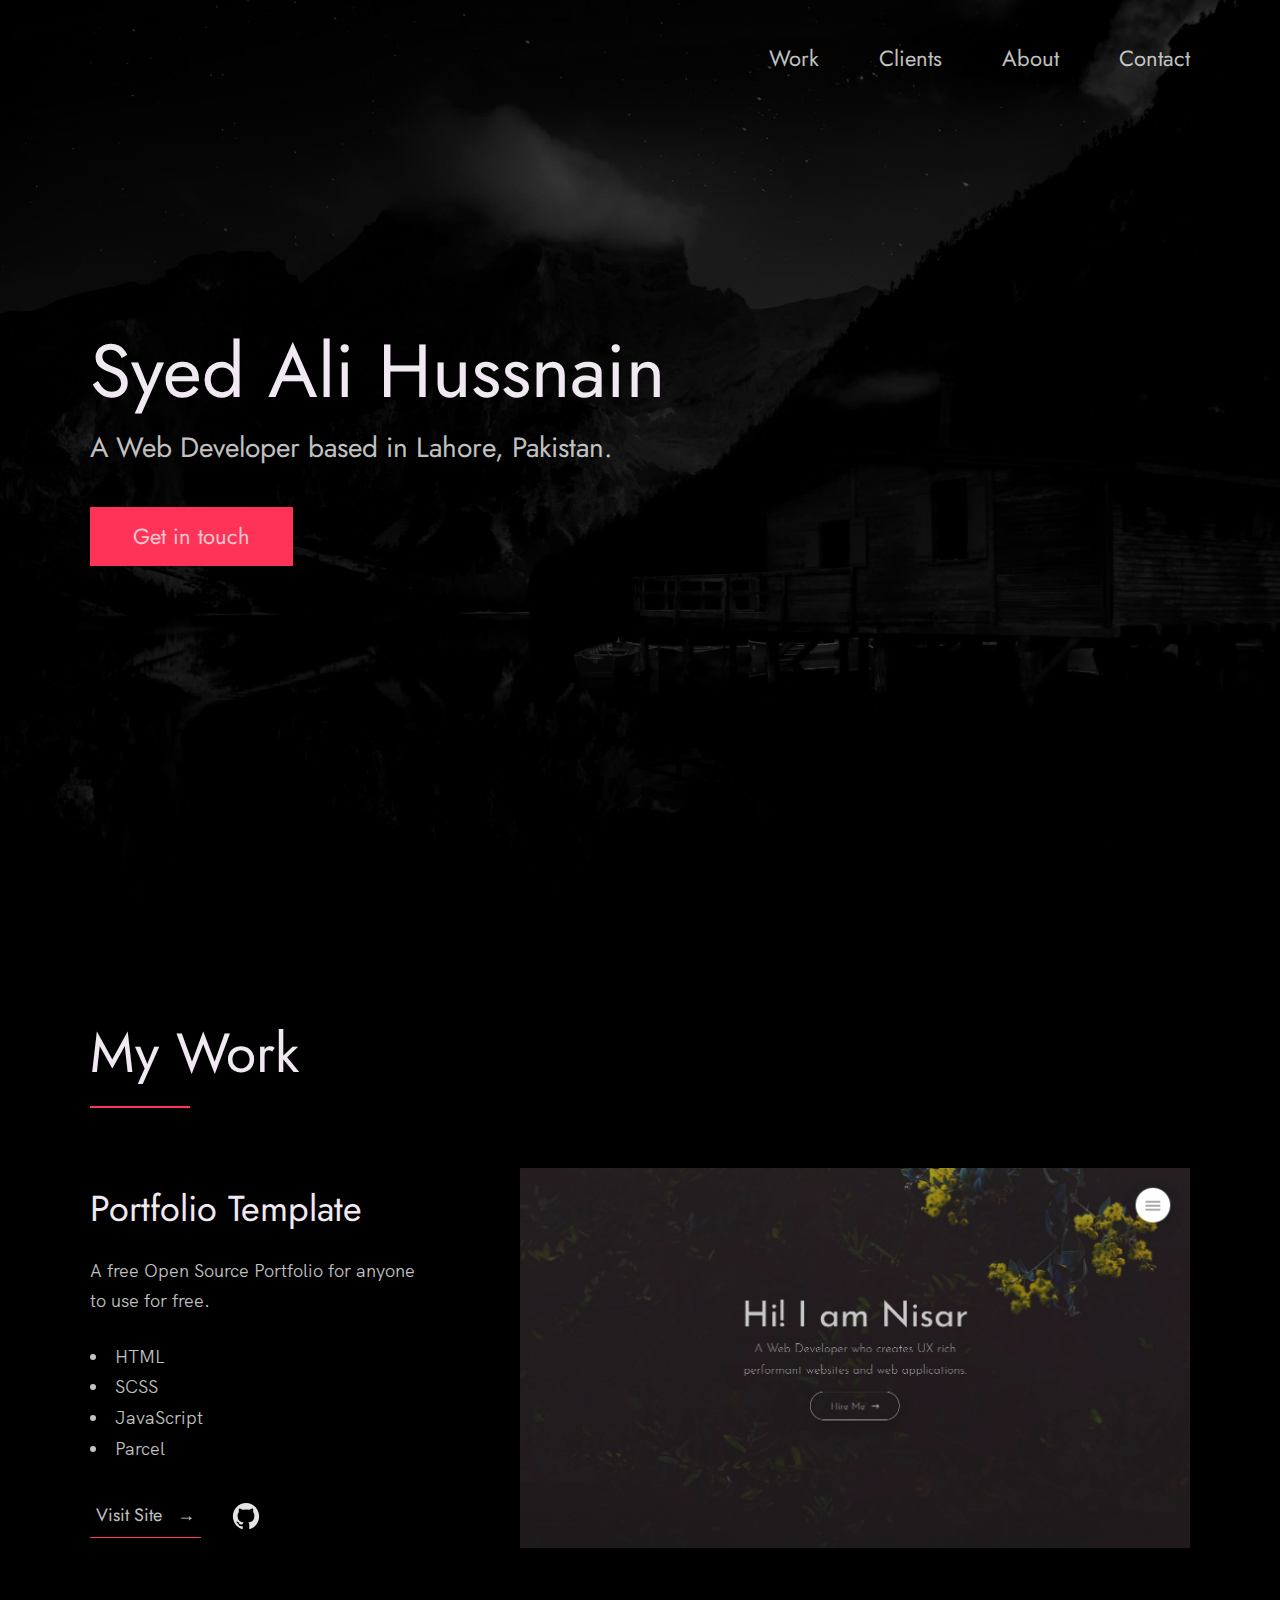
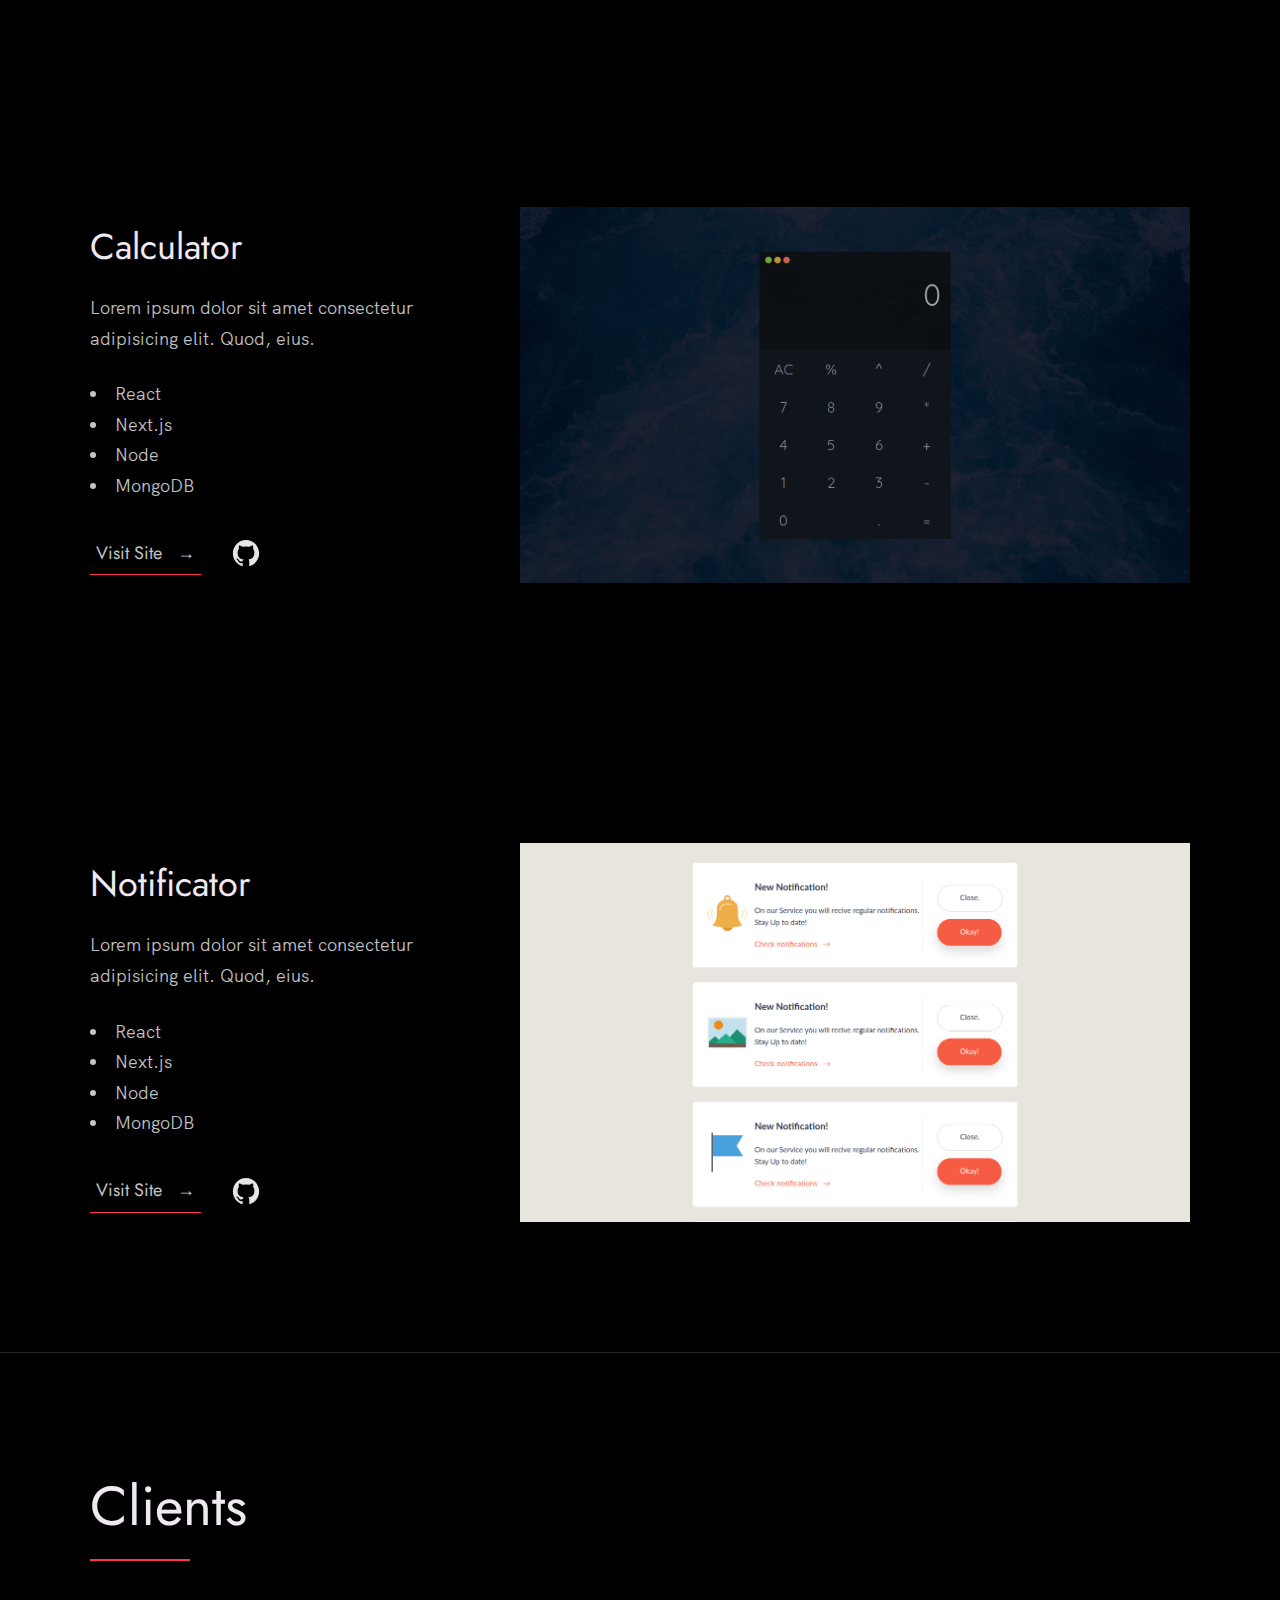
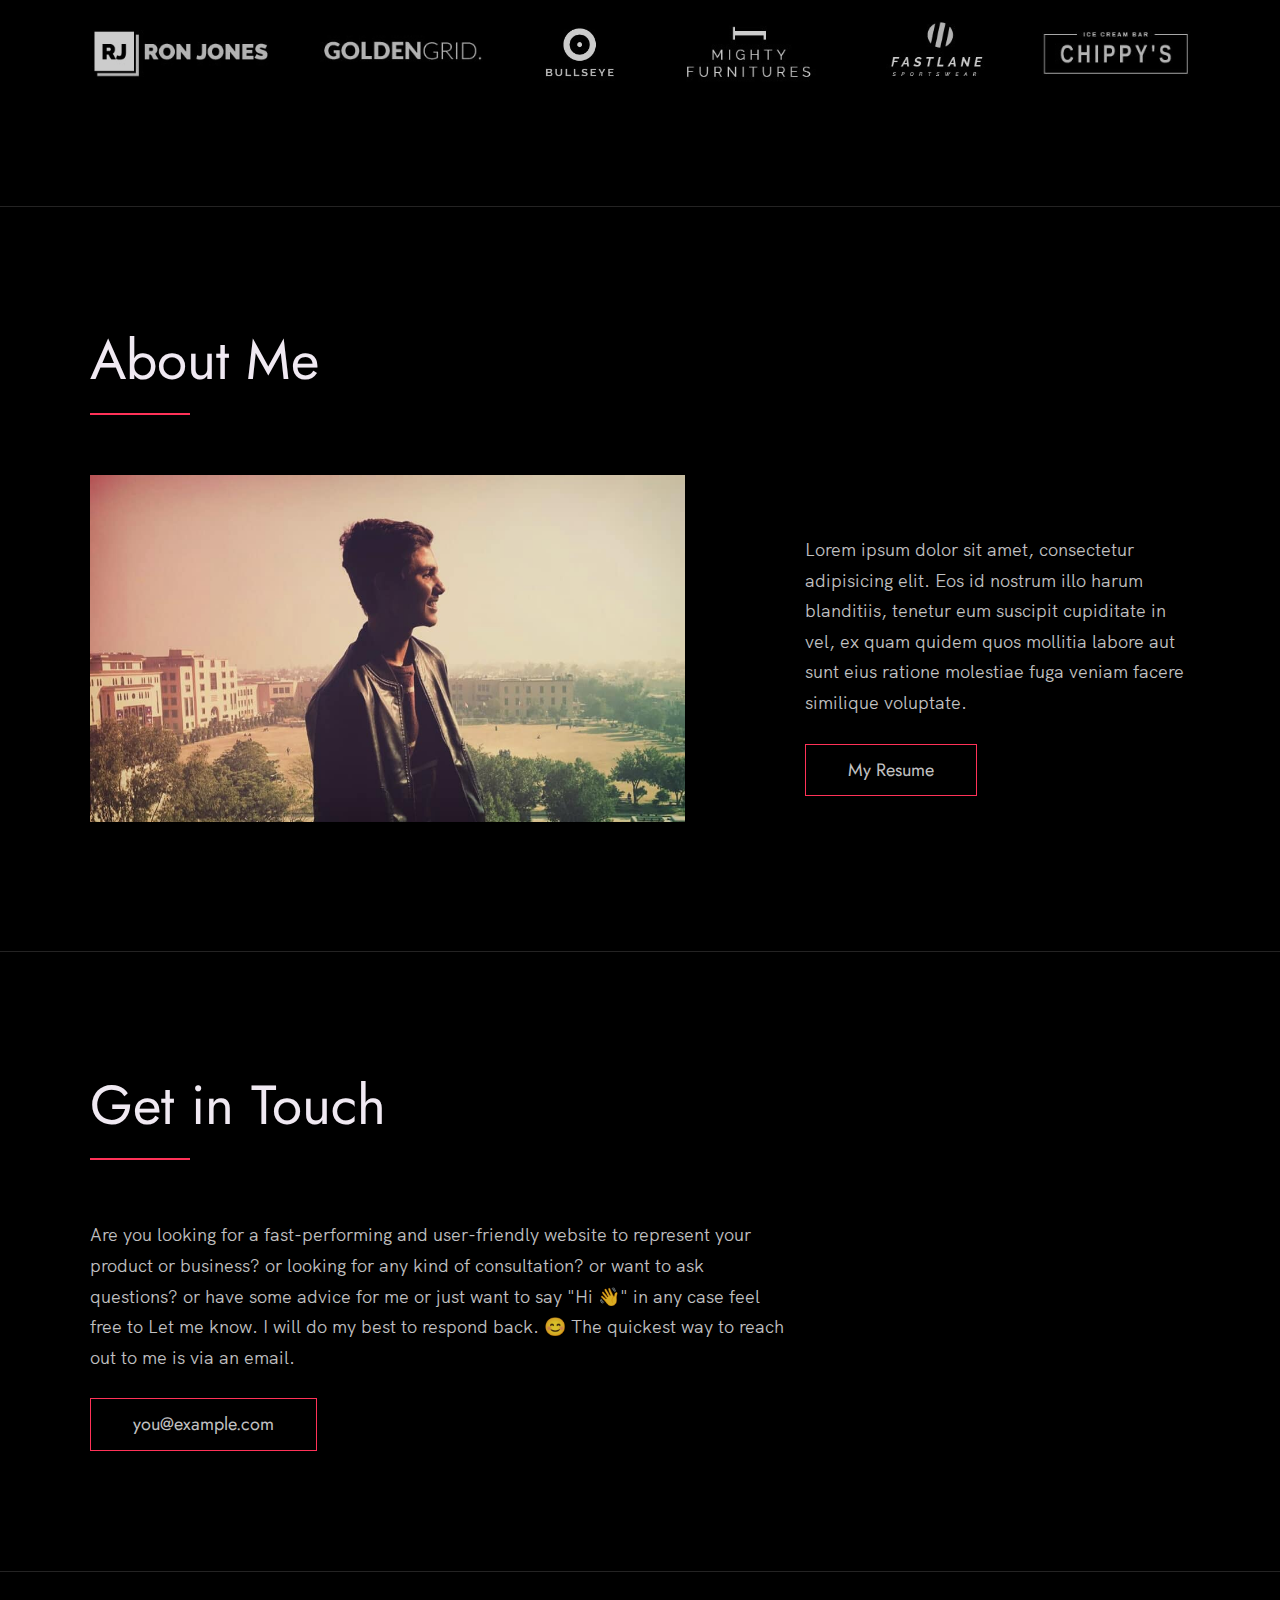
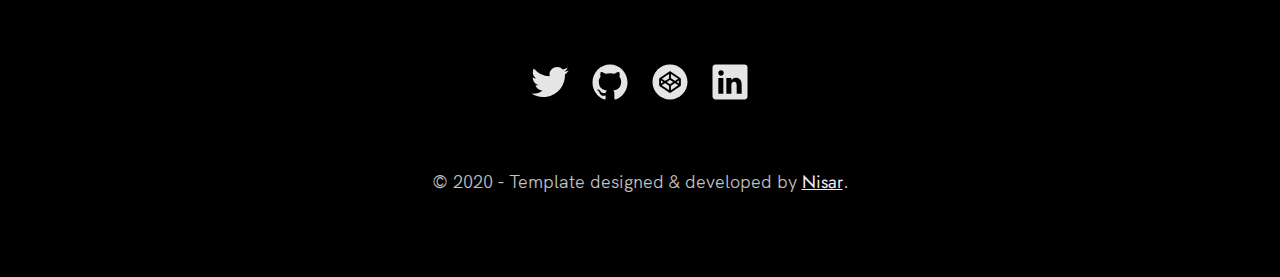
<file: index.html>
<!-- 
  Hello 😊.

  This template is designed and developed by Nisar Hassan Naqvi
  for anyone to use for free or customize the way they like.

  Github Repo: https://github.com/nisarhassan12/portfolio-template/
  My Website: https://nisar.dev

  For business & inquires, contact me => syednisarhassan12@gmail.com
-->

<!--
  Follow the instructions written in comments to create your stunning portfolio
-->

<!DOCTYPE html>
<html lang="en">

<head>
  <meta charset="UTF-8" />
  <meta name="viewport" content="width=device-width, initial-scale=1.0" />
  <link rel="shortcut icon" type="image/png" href="./images/favicon.png" />

  <!-- Put your site title here -->
  <title>
    Syed Ali Hussnain | A Web Developer based in Lahore, Pakistan.
  </title>

  <meta name="description" content="Add small description of yourslef.">
  <!-- Add some coding keywords below, Ex: (React, CSS etc) -->
  <meta name="keywords" content="Put your name, skills and some coding keywords" />
  <link rel="stylesheet" href="index.css" />
</head>

<body>

  <!-- ***** Header ***** -->

  <header class="header" role="banner" id="top">
    <div class="row">
      <nav class="nav" role="navigation">
        <ul class="nav__items">
          <li class="nav__item"><a href="#work" class="nav__link">Work</a></li>
          <li class="nav__item"><a href="#clients" class="nav__link">Clients</a></li>
          <li class="nav__item">
            <a href="#about" class="nav__link">About</a>
          </li>
          <li class="nav__item">
            <a href="#contact" class="nav__link">Contact</a>
          </li>
        </ul>
      </nav>
    </div>
    <div class="header__text-box row">
      <div class="header__text">
        <h1 class="heading-primary">
          <!-- Replace the following name with your name -->
          <span>Syed Ali Hussnain</span>
        </h1>
        <!-- Put a small paragraph about yourself -->
        <p>A Web Developer based in Lahore, Pakistan.</p>
        <a href="#contact" class="btn btn--pink">Get in touch</a>
      </div>
    </div>
  </header>

  <main role="main">

    <!-- ***** Work ***** -->

    <section class="work" id="work">
      <div class="row">
        <h2>My Work</h2>
        <div class="work__boxes">

          <!-- Each div with the work__box class is a project. -->

          <div class="work__box">
            <div class="work__text">
              <h3>Portfolio Template</h3>
              <p>
                A free Open Source Portfolio for anyone to use for free.
              </p>
              <ul class="work__list">
                <li>HTML</li>
                <li>SCSS</li>
                <li>JavaScript</li>
                <li>Parcel</li>
              </ul>

              <div class="work__links">
                <a href="https://nisar.surge.sh" target="_blank" class="link__text">
                  Visit Site <span>&rarr;</span>
                </a>
                <a href="https://github.com/nisarhassan12/portfolio" title="View Source Code" target="_blank">
                  <img src="./images/github.svg" class="work__code" alt="GitHub">
                </a>
              </div>
            </div>
            <div class="work__image-box">
              <img src="./images/project-1.png" class="work__image" alt="Project 1" />
            </div>
          </div>

          <div class="work__box">
            <div class="work__text">
              <h3>Calculator</h3>
              <p>
                Lorem ipsum dolor sit amet consectetur adipisicing elit. Quod,
                eius.
              </p>
              <ul class="work__list">
                <li>React</li>
                <li>Next.js</li>
                <li>Node</li>
                <li>MongoDB</li>
              </ul>

              <div class="work__links">
                <a href="#" class="link__text">
                  Visit Site <span>&rarr;</span>
                </a>
                <a href="#">
                  <img src="./images/github.svg" class="work__code" title="View Source Code" alt="GitHub">
                </a>
              </div>
            </div>
            <div class="work__image-box">
              <img src="./images/project-2.png" class="work__image" alt="Project 1" />
            </div>
          </div>

          <div class="work__box">
            <div class="work__text">
              <h3>Notificator</h3>
              <p>
                Lorem ipsum dolor sit amet consectetur adipisicing elit. Quod,
                eius.
              </p>
              <ul class="work__list">
                <li>React</li>
                <li>Next.js</li>
                <li>Node</li>
                <li>MongoDB</li>
              </ul>

              <div class="work__links">
                <a href="#" class="link__text">
                  Visit Site <span>&rarr;</span>
                </a>
                <a href="#">
                  <img src="./images/github.svg" class="work__code" title="View Source Code" alt="GitHub">
                </a>
              </div>
            </div>
            <div class="work__image-box">
              <img src="./images/project-3.png" class="work__image" alt="Project 3" />
            </div>
          </div>
        </div>
      </div>
    </section>

    <!-- ***** Clients ***** -->

    <section class="client" id="clients">
      <div class="row">
        <h2>Clients</h2>
        <div class="client__logos">
          <!-- Add logos of the clients or companies you'have worked with. -->
          <img src="./images/ronjones.png" class="client__logo" alt="Company 2" />
          <img src="./images/goldengrid.png" class="client__logo" alt="Company 3" />
          <img src="./images/bullseye.png" class="client__logo" alt="Company 1" />
          <img src="./images/mighty-furnitures.png" class="client__logo" alt="Company 1" />
          <img src="./images/fastlane.png" class="client__logo" alt="Company 3" />
          <img src="./images/chippy.png" class="client__logo" alt="Company 1" />
        </div>
      </div>
    </section>

    <!-- ***** About ***** -->

    <section class="about" id="about">
      <div class="row">
        <h2>About Me</h2>
        <div class="about__content">
          <div class="about__text">
            <!-- Replace the below paragraph with info about yourself -->
            <p>
              Lorem ipsum dolor sit amet, consectetur adipisicing elit. Eos id
              nostrum illo harum blanditiis, tenetur eum suscipit cupiditate
              in vel, ex quam quidem quos mollitia labore aut sunt eius
              ratione molestiae fuga veniam facere similique voluptate.
            </p>
            <!-- Provide a link to your resume -->
            <a href="#" class="btn">My Resume</a>
          </div>

          <div class="about__photo-container">
            <!-- Add a nice photo of yourself -->
            <img class="about__photo" src="./images/syed-ali-hussnain.jpg" alt="" />
          </div>
        </div>
      </div>
    </section>
  </main>

  <!-- ***** Contact ***** -->

  <section class="contact" id="contact">
    <div class="row">
      <h2>Get in Touch</h2>
      <div class="contact__info">
        <p>
          Are you looking for a fast-performing and user-friendly website to
          represent your product or business? or looking for any kind of
          consultation? or want to ask questions? or have some advice for me
          or just want to say "Hi 👋" in any case feel free to Let me know. I
          will do my best to respond back. 😊 The quickest way to reach out to
          me is via an email.
        </p>
        <!-- Replace the email with yours -->
        <a href="mailto:you@example.com" class="btn">you@example.com</a>
      </div>
    </div>
  </section>

  <!-- ***** Footer ***** -->

  <footer role="contentinfo" class="footer">
    <div class="row">
      <!-- Update the links to point to your accounts -->
      <ul class="footer__social-links">
        <li class="footer__social-link-item">
          <a href="https://twitter.com/nisarhassan12/" title="Link to Twitter Profile">
            <img src="./images/twitter.svg" class="footer__social-image" alt="Twitter">
          </a>
        </li>
        <li class="footer__social-link-item">
          <a href="https://github.com/nisarhassan12/" title="Link to Github Profile">
            <img src="./images/github.svg" class="footer__social-image" alt="Github">
          </a>
        </li>
        <li class="footer__social-link-item">
          <a href="https://codepen.io/nisar_hassan" title="Link to Codepen Profile">
            <img src="./images/codepen.svg" class="footer__social-image" alt="Codepen">
          </a>
        </li>
        <li class="footer__social-link-item">
          <a href=https://www.linkedin.com/in/nisar-hassan-naqvi-413466199/">
            <img src="./images/linkedin.svg" title="Link to Linkedin Profile" class="footer__social-image" alt="Linkedin">
          </a>
        </li>
      </ul>

      <!-- If you give me some credit by keeping the below paragraph, will be huge for me 😊 Thanks. -->
      <p>
        &copy; 2020 - Template designed & developed by <a href="https://nisar.dev" class="link">Nisar</a>.
      </p>
      <div class="footer__github-buttons">
        <iframe
          src="https://ghbtns.com/github-btn.html?user=nisarhassan12&repo=portfolio-template&type=watch&count=true"
          frameborder="0" scrolling="0" width="170" height="20" title="Watch Portfolio Template on GitHub">
        </iframe>
      </div>
    </div>
  </footer>

  <a href="#top" class="back-to-top" title="Back to Top">
    <img src="./images/arrow-up.svg" alt="Back to Top" class="back-to-top__image"/>
  </a>
  <script src="./index.js"></script>
</body>

</html>
</file>
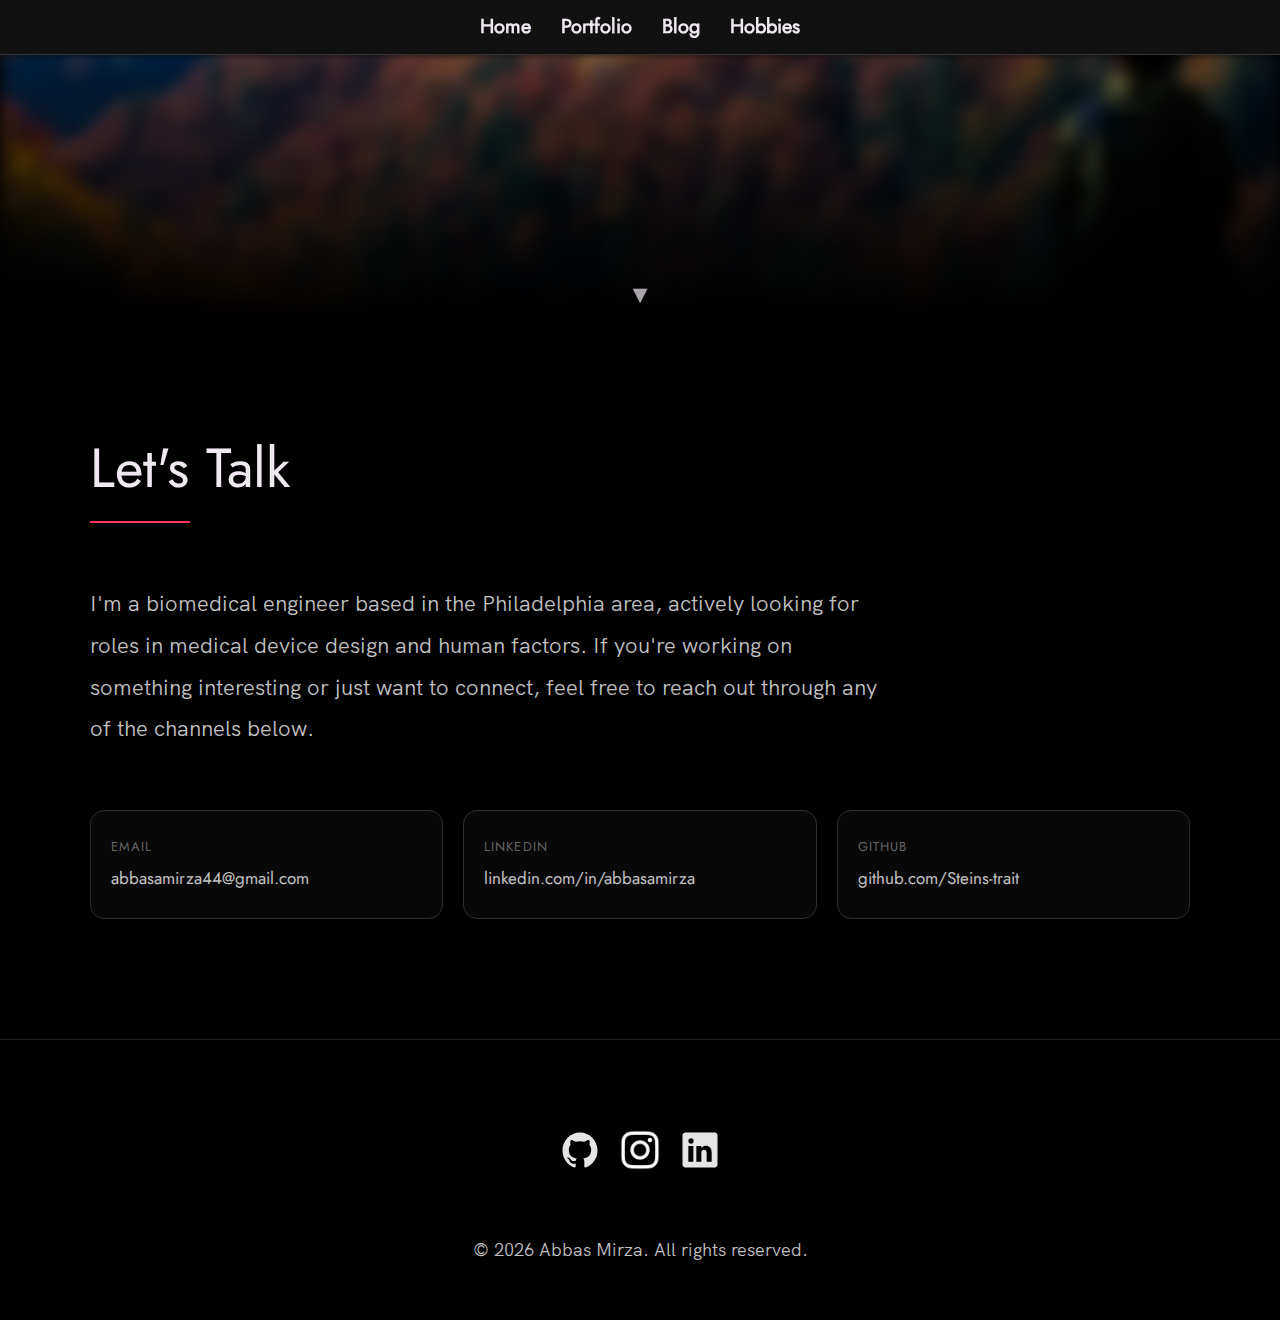
<file: contact/index.html>
<!DOCTYPE html>
<html lang="en">
<head>
  <script async src="https://www.googletagmanager.com/gtag/js?id=G-605FY1NLFN"></script>
  <script>
    window.dataLayer = window.dataLayer || [];
    function gtag(){dataLayer.push(arguments);}
    gtag('js', new Date());

    gtag('config', 'G-605FY1NLFN');
  </script>
  <meta charset="UTF-8" />
  <meta name="viewport" content="width=device-width, initial-scale=1.0" />
  <meta name="theme-color" content="#000000" />
  <title>Contact | Abbas Mirza</title>
  <link rel="stylesheet" href="/css/global.css" />
  <link rel="stylesheet" href="/css/nav.css" />
  <link rel="stylesheet" href="/css/contact.css" />
  <link rel="stylesheet" href="/css/scrollcue.css">
  <link rel="shortcut icon" type="image/webp" href="/assets/images/weblogo.webp" />
  <meta name="description" content="Get in touch with Abbas Mirza." />
  <meta property="og:type" content="website" />
<meta property="og:site_name" content="Abbas Mirza" />
<meta property="og:title" content="Contact | Abbas Mirza" />
<meta property="og:description" content="Get in touch with Abbas Mirza — biomedical engineer based in the Philadelphia area." />
<meta property="og:image" content="https://res.cloudinary.com/dasebsy3s/image/upload/v1774981543/IMG_1777_am2buq.jpg" />
<meta property="og:url" content="https://abbas-mirza.com/contact/" />
<meta name="twitter:card" content="summary_large_image" />
<link rel="preload" href="/assets/fonts/Jost-Regular.ttf" as="font" type="font/ttf" crossorigin />
<link rel="preload" href="/assets/fonts/HKGrotesk-Regular.woff" as="font" type="font/woff" crossorigin />
</head>

<body>
  <div id="nav-container"></div>
  <script src="/js/nav-loader.js" defer></script>

  <main>

      <!-- HERO -->
    <header class="contact-page__hero">
    <div class="contact-page__hero-text">
      <h1 class="heading-primary">Get in Touch</h1>
      <p></p>
    </div>
    <div class="scroll-cue">
        <span class="scroll-arrow">&#x25BC;</span>
      </div>
  </header>

    <section class="contact-page__main">
      <div class="row">
        <h2>Let's Talk</h2>

        <p class="contact-page__blurb">
          I'm a biomedical engineer based in the Philadelphia area, actively looking for roles
          in medical device design and human factors. If you're working on something interesting
          or just want to connect, feel free to reach out through any of the channels below.
        </p>

        <div class="contact-page__cards">

          <a href="mailto:abbasamirza44@gmail.com" class="contact-page__card">
            <span class="contact-page__card-label">Email</span>
            <span class="contact-page__card-value">abbasamirza44@gmail.com</span>
          </a>

          <a href="https://www.linkedin.com/in/abbasamirza/" target="_blank" rel="noopener noreferrer" class="contact-page__card">
            <span class="contact-page__card-label">LinkedIn</span>
            <span class="contact-page__card-value">linkedin.com/in/abbasamirza</span>
          </a>

          <a href="https://github.com/Steins-trait" target="_blank" rel="noopener noreferrer" class="contact-page__card">
            <span class="contact-page__card-label">GitHub</span>
            <span class="contact-page__card-value">github.com/Steins-trait</span>
          </a>

        </div>
      </div>
    </section>
  </main>

  <div id="footer-container"></div>
  <script src="/js/footer-loader.js"></script>
</body>
</html>
</file>
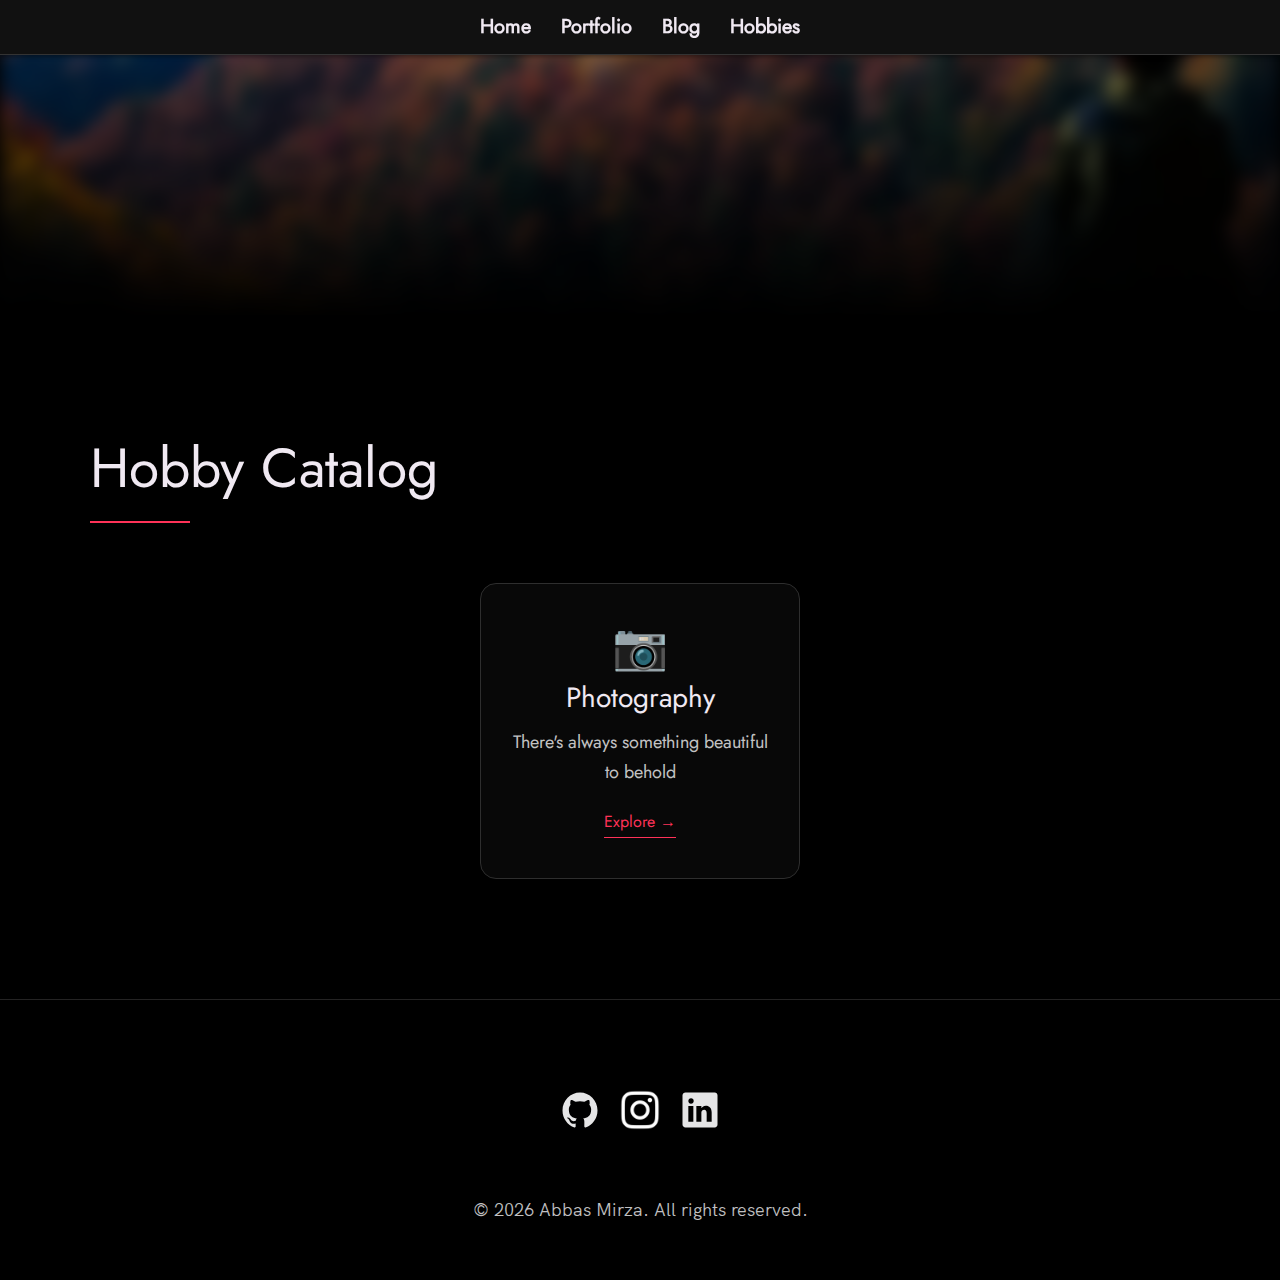
<file: hobbies/index.html>
<!DOCTYPE html>
<html lang="en">
<head>
  <meta charset="UTF-8" />
  <meta name="viewport" content="width=device-width, initial-scale=1.0"/>
  <meta name="theme-color" content="#000000"/>
  <title>Abbas Mirza | Hobbies</title>
  <link rel="stylesheet" href="/css/global.css">
  <link rel="stylesheet" href="/css/nav.css">
  <link rel="stylesheet" href="/css/hobbies.css" />
  <link rel="shortcut icon" type="image/webp" href="/assets/images/weblogo.webp" />
  <meta name="description" content="Outside the lab and the code editor — Abbas Mirza's hobbies and personal projects." />
</head>
<body>
  <div id="nav-container"></div>
  <script src="/js/nav-loader.js" defer></script>

<main>
      <!-- HERO -->
  <header class="hobbies__hero">
    <div class="hobbies__hero-text">
      <h1 class="heading-primary">My Hobbies</h1>
      <p>↓</p>
    </div>
  </header>

  <!-- HOBBY CARDS -->
    <section class="hobbies__cards-section">
      <div class="row">
        <h2>Hobby Catalog</h2>
        <div class="hobbies__cards">

          <a href="/hobbies/photography/" class="hobby__card">
            <div class="hobby__card-icon">📷</div>
            <h3>Photography</h3>
            <p>There's always something beautiful to behold</p>
            <span class="hobby__card-link">Explore <span>→</span></span>
          </a>

          <!-- <a href="/hobbies/carving/" class="hobby__card hobby__card--soon">
            <div class="hobby__card-icon">🪵</div>
            <h3>Wood Carving</h3>
            <p>I got a kit lol</p>
            <span class="hobby__card-badge">Coming Soon <span></span></span>
          </a> -->

          <!-- Placeholder cards for future hobbies — remove "hobby__card--soon" when ready
          <div class="hobby__card hobby__card--soon">
            <div class="hobby__card-icon">🎸</div>
            <h3>Guitar</h3>
            <p>Been playing since high school. Still figuring out what to show you here.</p>
            <span class="hobby__card-badge">Coming Soon</span>
          </div> -->

        </div>
      </div>
    </section>
  </main>

  <div id="footer-container"></div>
  <script src="/js/footer-loader.js"></script>
</body>
</html>
</file>
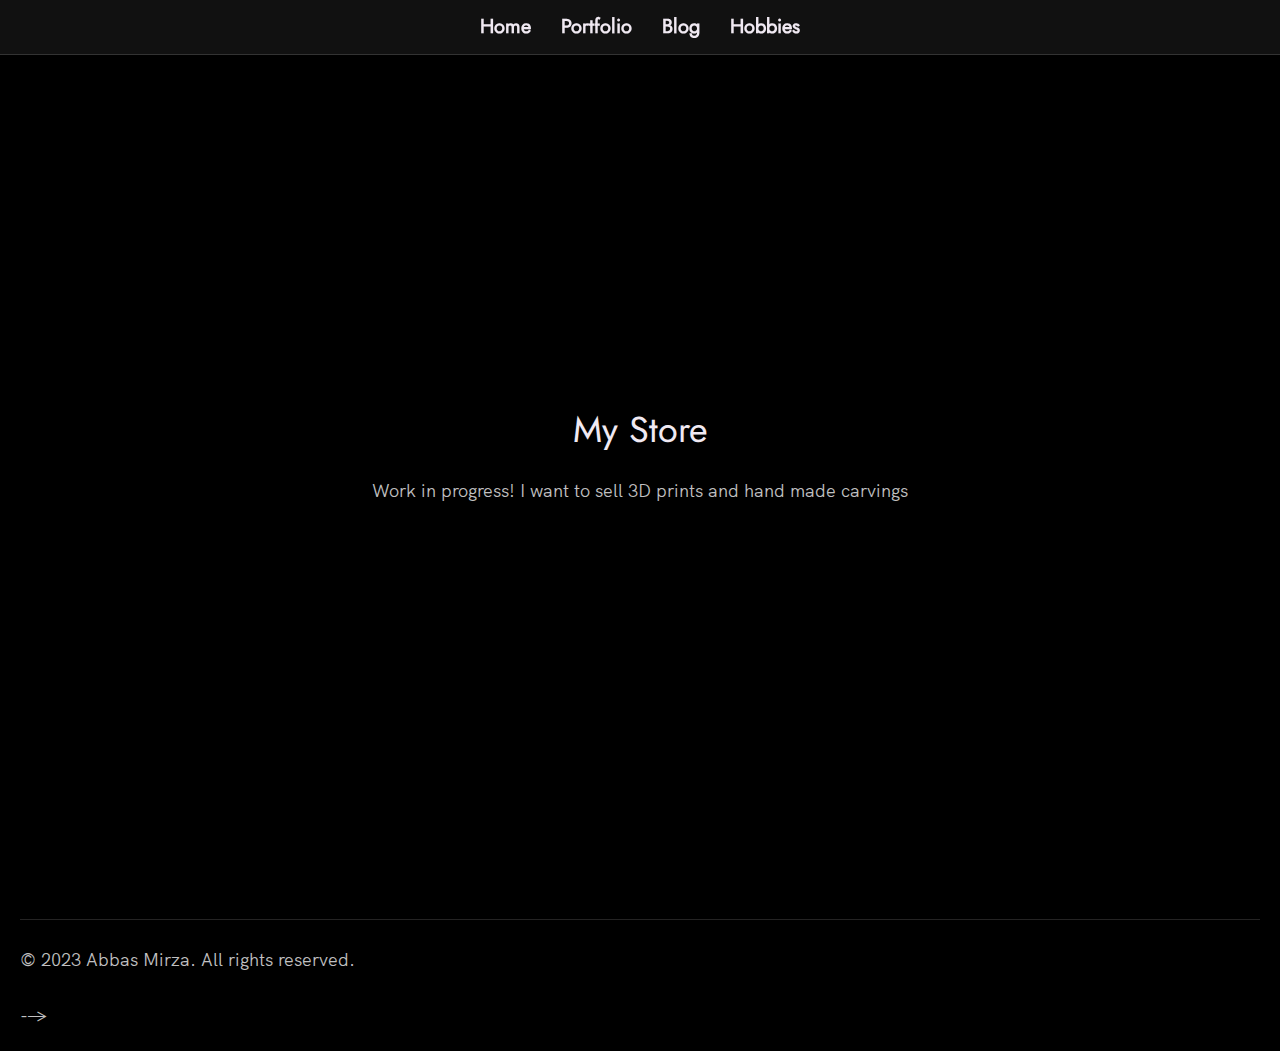
<file: store/index.html>
<!DOCTYPE html>
<html lang="en">

<head>
  <meta charset="UTF-8" />
  <meta name="viewport" content="width=device-width, initial-scale=1.0" />
  <link rel="stylesheet" href="/css/global.css">
  <link rel="stylesheet" href="/css/portfolio.css" />
  <link rel="shortcut icon" type="image/webp" href="/assets/images/weblogo.webp" />
  <link rel="stylesheet" href="/css/nav.css" />
  <link rel="stylesheet" href="/css/scrollcue.css"/>

  <title>
    Abbas Mirza | My store!
  </title>

  <meta name="description" content="Buy my things!" />
  <!-- Add some coding keywords below, Ex: (React, CSS etc) -->
  <meta name="keywords" content="Name: Abbas Mirza Skills: Programming Languages: Python 3, MATLAB, R, LaTeX, SQL, BASH, HTML, PHP
  Engineering Tools: SOLIDWORKS, Creo Parametric, Auto-CAD, 3D Printing, Fusion 360, CURA, FormLabs, Dicom to
  Print (D2P), Slicer 3D
  Soft Skills: Strong Organization, Critical Thinking, Research Paper Writing, Technical Report Writing, Microsoft Suite,
  Endnote, Regression Analysis, Hypothesis Testing, Simulation ModelingBiomedical Engineering Biomedical Clinical Technical Medical Devices Collaboration Hospital Compliance Documentation Biological Engineering Troubleshooting MS Office Analysis Calibration Mechanical Engineering Biomechanics Compliance Communication SKills Project Management Customer Service English Speaking Surgery Electricity" />
  <link rel="stylesheet" href="/css/store.css" />

</head>

<body>
  <div id="nav-container"></div>
  <script src="/js/nav-loader.js" defer></script>

    <main class="store">
        <section class="store__hero">
        <h1>My Store</h1>
        <p>Work in progress! I want to sell 3D prints and hand made carvings</p>
        </section>
<!--     
        <section class="store__products">
        <div class="product-card">
            <img src="/assets/images/product1.jpg" alt="Product 1" />
            <h2>Product 1</h2>
            <p>$19.99</p>
            <button>Add to Cart</button>
        </div>
        <div class="product-card">
            <img src="/assets/images/product2.jpg" alt="Product 2" />
            <h2>Product 2</h2>
            <p>$29.99</p>
            <button>Add to Cart</button>
        </div>
        <!-- Add more product cards as needed -->
        </section>
    
        <footer class="store__footer">
        <p>&copy; 2023 Abbas Mirza. All rights reserved.</p>
        </footer> -->
</file>
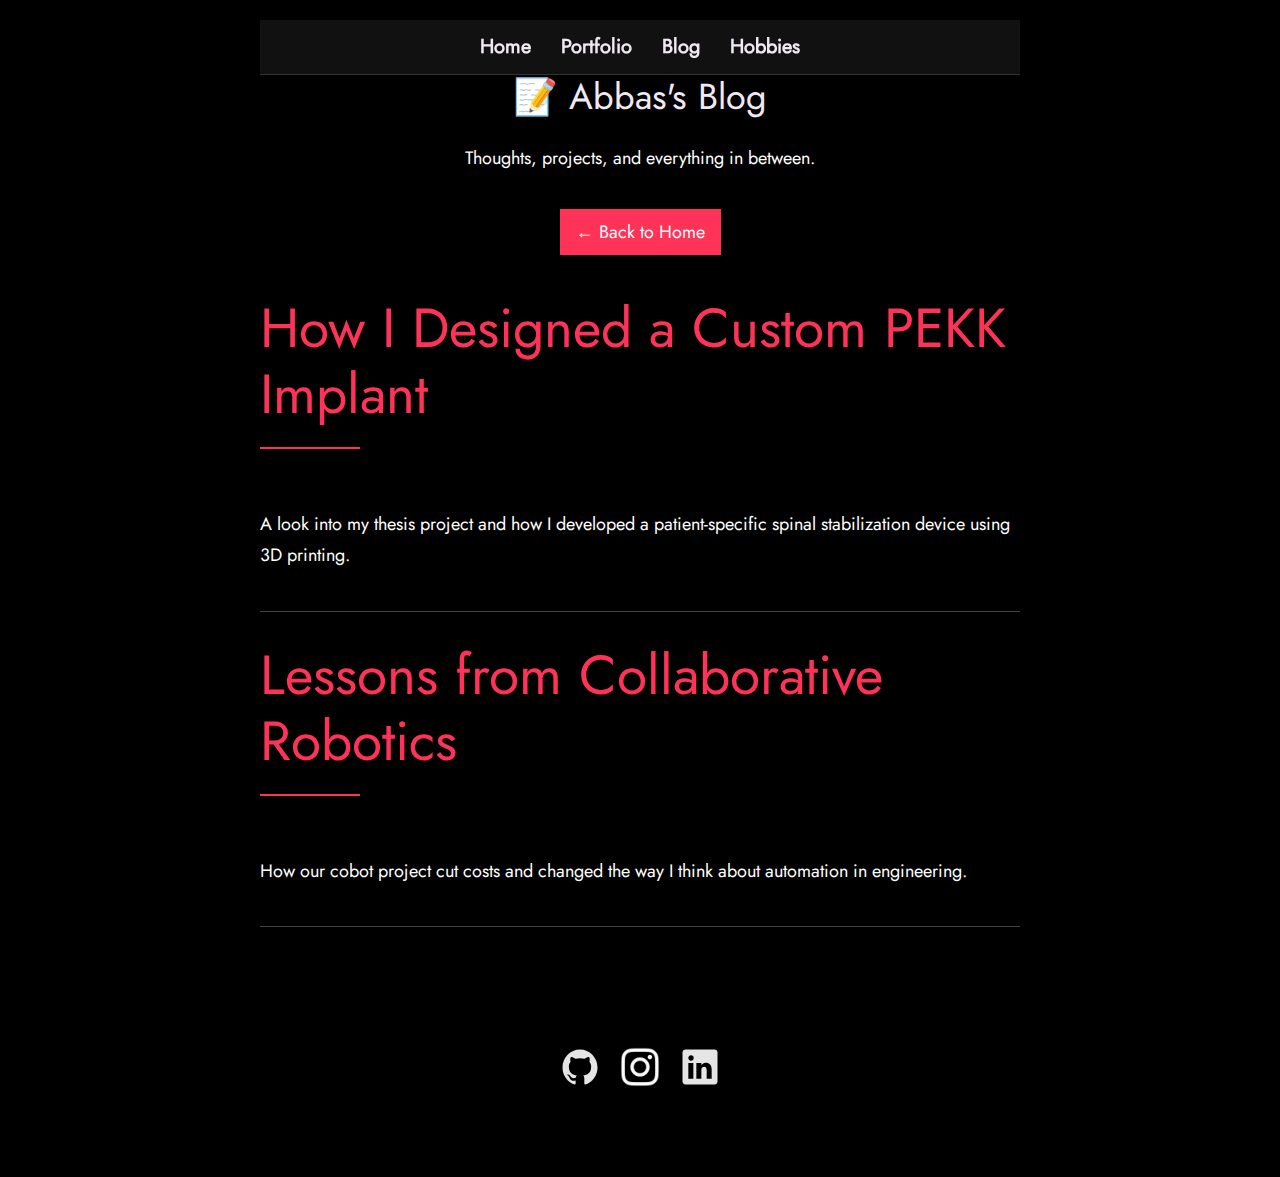
<file: blog/professional/index.html>
<!DOCTYPE html>
<html lang="en">
<head>
  <meta charset="UTF-8" />
  <meta name="viewport" content="width=device-width, initial-scale=1.0" />
  <title>Blog | Abbas Mirza</title>
  <link rel="stylesheet" href="/css/global.css" />
  <link rel="stylesheet" href="/css/profess.css" />
  <link rel="stylesheet" href="/shared/nav.css" />

</head>
<body>
    <div id="nav-container"></div>
    <script src="/js/nav-loader.js" defer></script>
  <header class="header">
    <h1>📝 Abbas's Blog</h1>
    <p>Thoughts, projects, and everything in between.</p>
    <a href="/" class="btn">← Back to Home</a>
  </header>

  <main class="blog-posts">
    <article class="post-preview">
      <h2><a href="posts/post1.html">How I Designed a Custom PEKK Implant</a></h2>
      <p>A look into my thesis project and how I developed a patient-specific spinal stabilization device using 3D printing.</p>
    </article>

    <article class="post-preview">
      <h2><a href="posts/post2.html">Lessons from Collaborative Robotics</a></h2>
      <p>How our cobot project cut costs and changed the way I think about automation in engineering.</p>
    </article>
  </main>

    <!-- ***** Footer ***** -->

    <footer role="contentinfo" class="footer">
      <div class="row">
        <ul class="footer__social-links">
            </a>
          </li>
          <li class="footer__social-link-item">
            <a href="https://github.com/Steins-trait" target="_blank" title="Link to Github Profile">
              <img src="/assets/github.svg" class="footer__social-image" alt="Github">
            </a>
          </li>
          <li class="footer__social-link-item">
            <a href="https://instagram.com/abbys.mal/" target="_blank" title="Link to Instragram Profile">
              <img src="/assets/instagram_100x100.webp" class="footer__social-image" alt="Instagram">
            </a>
          </li>
          <li class="footer__social-link-item">
            <a href="https://www.linkedin.com/in/abbasamirza/" target="_blank" title="Link to Linkedin Profile">
              <img src="/assets/linkedin.svg" title="Link to Linkedin Profile" class="footer__social-image" alt="Linkedin">
            </a>
          </li>
        </ul>
  
        
      </div>
    </footer>
</body>
</html>
</file>
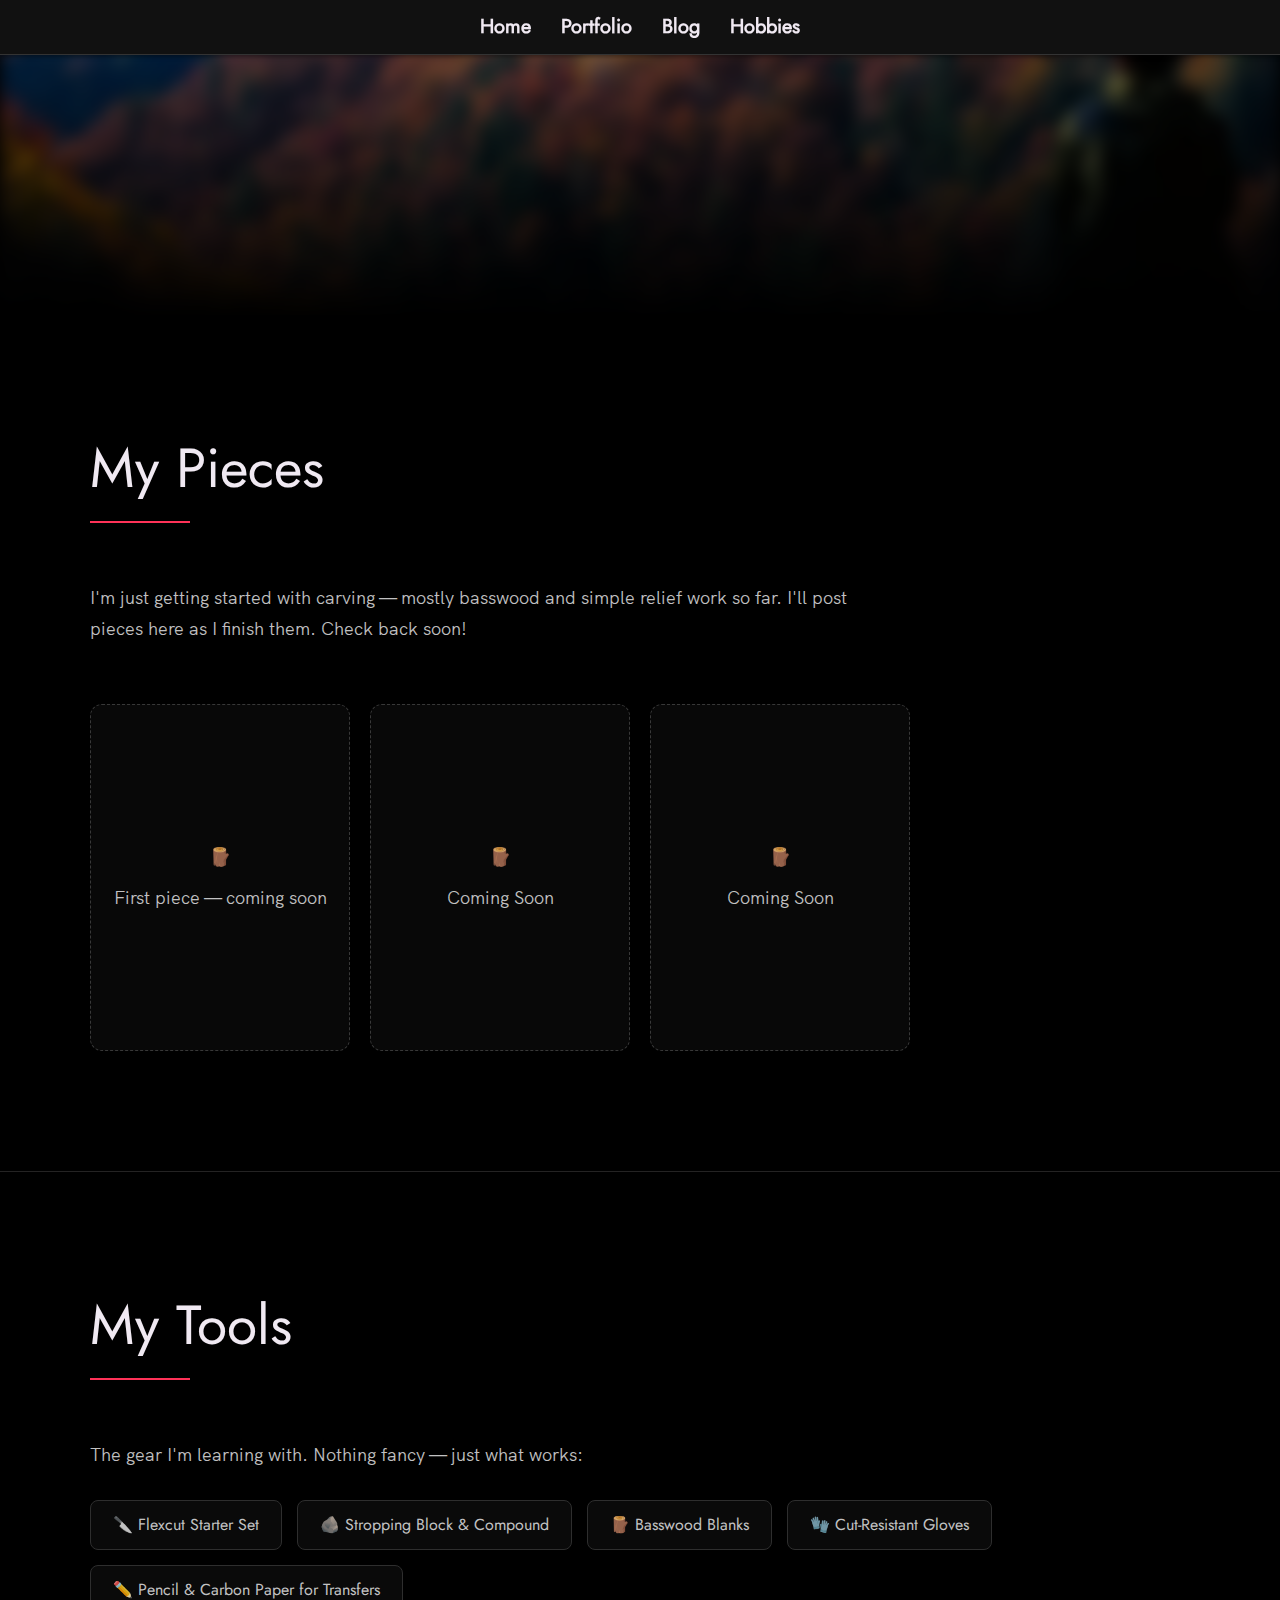
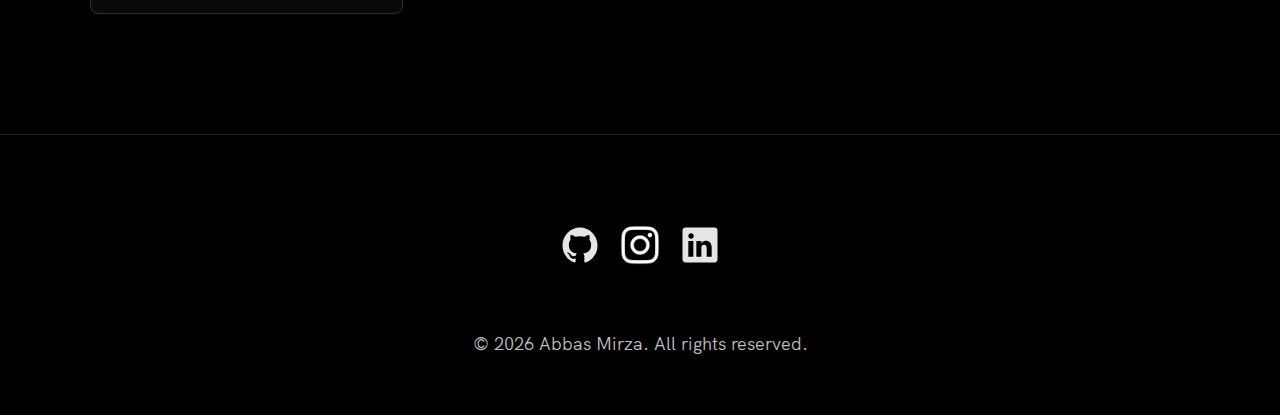
<file: hobbies/carving/index.html>
<!DOCTYPE html>
<html lang="en">
<head>
  <meta charset="UTF-8" />
  <meta name="viewport" content="width=device-width, initial-scale=1.0"/>
  <meta name="theme-color" content="#000000"/>
  <title>Abbas Mirza | Wood Carving</title>
  <link rel="stylesheet" href="/css/global.css" />
  <link rel="stylesheet" href="/css/nav.css" />
  <link rel="stylesheet" href="/css/hobbies.css" />
  <link rel="shortcut icon" type="image/webp" href="/assets/images/weblogo.webp" />
  <meta name="description" content="Abbas Mirza's wood carving journey — slow craft, sharp tools, satisfying results." />
</head>
<body>
  <div id="nav-container"></div>
  <script src="/js/nav-loader.js" defer></script>

  <!-- HERO -->
  <header class="hobby-page__hero">
    <div class="hobby-page__hero-text">
      <h1 class="heading-primary">🪵 Wood Carving</h1>
      <p>Slow craft. Sharp tools. Satisfying results.</p>
      <a href="/hobbies/" class="btn">← Back to Hobbies</a>
    </div>
  </header>

  <!-- PIECES -->
  <main>
    <section class="carving__content">
      <div class="row">
        <h2>My Pieces</h2>
        <div class="carving__intro">
          <p>
            I'm just getting started with carving — mostly basswood and simple relief work so far. 
            I'll post pieces here as I finish them. Check back soon!
          </p>
        </div>

        <div class="carving__grid">
          <!--
            TO ADD A REAL PIECE: Replace a .carving__placeholder div with:

            <div class="gallery__item">
              <img src="/assets/images/your-carving.jpg" alt="Description of piece" />
              <div class="gallery__item-caption">Caption or title of piece</div>
            </div>
          -->

          <div class="carving__placeholder">
            <span class="gallery__placeholder-icon">🪵</span>
            <span class="gallery__placeholder-text">First piece — coming soon</span>
          </div>
          <div class="carving__placeholder">
            <span class="gallery__placeholder-icon">🪵</span>
            <span class="gallery__placeholder-text">Coming Soon</span>
          </div>
          <div class="carving__placeholder">
            <span class="gallery__placeholder-icon">🪵</span>
            <span class="gallery__placeholder-text">Coming Soon</span>
          </div>
        </div>
      </div>
    </section>

    <!-- TOOLS -->
    <section class="carving__tools">
      <div class="row">
        <h2>My Tools</h2>
        <p>The gear I'm learning with. Nothing fancy — just what works:</p>
        <ul class="carving__tools-list">
          <li>🔪 Flexcut Starter Set</li>
          <li>🪨 Stropping Block & Compound</li>
          <li>🪵 Basswood Blanks</li>
          <li>🧤 Cut-Resistant Gloves</li>
          <li>✏️ Pencil & Carbon Paper for Transfers</li>
        </ul>
      </div>
    </section>
  </main>

  <div id="footer-container"></div>
  <script src="/js/footer-loader.js"></script>
</body>
</html>
</file>
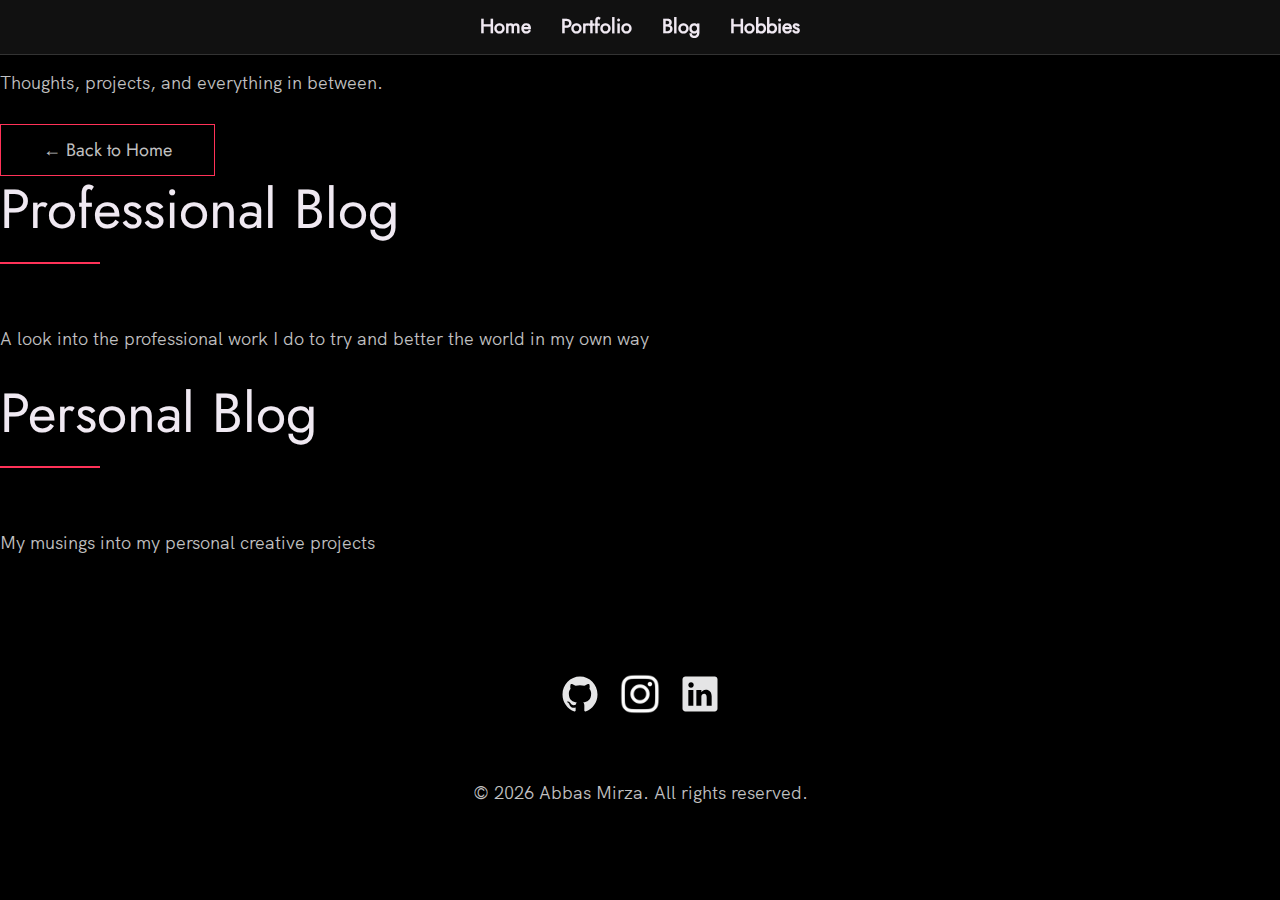
<file: blog/construction-index.html>
<!DOCTYPE html>
<html lang="en">
<head>
  <meta charset="UTF-8" />
  <meta name="viewport" content="width=device-width, initial-scale=1.0" />
  <title>Blog | Abbas Mirza</title>
  <link rel="stylesheet" href="/css/global.css" />
  <link rel="stylesheet" href="/css/nav.css" />
  <link rel="stylesheet" href="/css/blog.css" />
  <link rel="shortcut icon" type="image/png" href="/assets/weblogo.png" />


</head>
<body>
    <div id="nav-container"></div>
    <script src="/js/nav-loader.js" defer></script>
  <header class="header">
    <h1>📝 Abbas's Blog</h1>
    <p>Thoughts, projects, and everything in between.</p>
    <a href="/" class="btn">← Back to Home</a>
  </header>

  <main class="blog-posts">
    <article class="post-preview">
      <h2><a href="./professional/">Professional Blog</a></h2>
      <p>A look into the professional work I do to try and better the world in my own way</p>
    </article>

    <article class="post-preview">
      <h2><a href="./personal/">Personal Blog</a></h2>
      <p>My musings into my personal creative projects</p>
    </article>
  </main>

  <!-- ***** Footer ***** -->

  <div id="footer-container"></div>
  <script src="/js/footer-loader.js"></script>


</body>
</html>
</file>
<file: index.css>
/* --------------------------------------- */
/* ----- Basic Setup ----- */
/* --------------------------------------- */

@font-face {
    font-family: 'Hk Grotesk';
    font-style: normal;
    font-weight: 400;
    src: url('./fonts/HKGrotesk-Regular.woff') format('woff');
}

@font-face {
    font-family: 'Jost';
    font-style: normal;
    font-weight: 400;
    src: url('./fonts/Jost-Regular.ttf') format('woff');
}

* {
    margin: 0;
    padding: 0;
    box-sizing: inherit;
}

:root {
    --font-size-small: 1.8rem;
    --font-size-normal: 2.2rem;
    --font-size-medium: 2.8rem;
    --font-size-medium-1: 3.6rem;
    --font-size-large: 5.5rem;
    --font-size-huge: 7.5rem;
    --font-stack: 'Hk Grotesk', sans-serif;

    --line-height-normal: 1.7;
    --line-height-small: 1.2;

    --black: #000;
    --pink: #ff3258;
    --white: #f0e9f2;
    --white-1: #e5e5e6da;


    --container-max-width: 1180px;
    --container-normal-width: 800px;
    --container-medium-width: 700px; 
    --container-small-width: 500px;

    --gutter-huge: 12rem;
    --gutter-medium: 6rem;
    --gutter-normal: 3rem;
    --gutter-small-1: 2.5rem;
    --gutter-small: 2rem;

    --border-light: 1px solid rgb(36, 35, 35);
}

html {
    font-size: 62.5%; /* (16/10)*100 = 62.5% => 1rem = 10px */
    box-sizing: border-box;
    scroll-behavior: smooth;
}

@media(max-width: 1000px) {
    html {
        font-size: 52%;
    }
}

body {
    font-size: var(--font-size-small);
    font-family: var(--font-stack);
    font-weight: 400;
    color: var(--white-1);
    line-height: var(--line-height-normal);
    background: var(--black);
    overflow-x: hidden;
}

.row {
    max-width: var(--container-max-width);
    margin: 0 auto;
}

@media(max-width: 1340px) {
    .row {
        max-width: 1100px;
    }
}

@media(max-width: 1240px) {
    .row {
        padding: 0 var(--gutter-medium);
    }
}

@media(max-width: 600px) {
    .row {
        padding: 0 var(--gutter-normal);
    }
}

@media(max-width: 600px) {
    .row {
        padding: 0 var(--gutter-small);
    }
}

section {
    padding: var(--gutter-huge) 0;
    border-bottom: var(--border-light);
}

img {
    object-fit: contain;
    max-width: 100%;
}

/* --------------------------------------- */
/* ----- Headlines and Paragraphs ----- */
/* --------------------------------------- */

h1,
h2,
h3 {
    font-family: 'Jost', sans-serif;
    font-weight: 400;
    line-height: var(--line-height-small);
    color: var(--white);
}

.heading-primary {
    line-height: 1;
    font-size: var(--font-size-huge);
    font-weight: 400;
}

@media(max-width: 900px) {
    .heading-primary {
        font-size: 6.5rem;
    }
}

h2 {
    font-size: var(--font-size-large);
    margin-bottom: var(--gutter-medium);
}

h2::after {
    content: '';
    display: block;
    height: 2px;
    width: 10rem;
    background: var(--pink);
    margin: var(--gutter-small) 0;
}

h3 {
    font-size: var(--font-size-medium-1);
    margin-bottom: var(--gutter-small);
}

@media(max-width: 500px) {
    .heading-primary {
        font-size: var(--font-size-large);
    }

    h2 {
        font-size: var(--font-size-medium-1);
    }

    h3 {
        font-size: var(--font-size-medium);
    }
}

p {
    margin: var(--gutter-small-1) 0;
}

@media(max-width: 900px) {
    p { 
        max-width: var(--container-small-width);
    }
}

/* --------------------------------------- */
/* ----- Buttons and Links ----- */
/* --------------------------------------- */

a {
    color: var(--white);
    font-weight: 400;
    font-family: 'Jost', sans-serif;
    transition: all .2s;
    outline: 2px solid transparent;
}

::-moz-focus-inner {
    border: 0;
}

button:focus,
a:focus {
    outline: 2px solid var(--pink);
}

body:not(.user-is-tabbing) button:focus,
body:not(.user-is-tabbing) a:focus {
    outline: none;
}

.link:hover {
    color: var(--pink);
}

.btn {
    position: relative;
    display: inline-block;
    padding: 1rem 4.2rem;
    text-decoration: none;
    color: inherit;
    border: 1px solid  var(--pink);
    font-weight: 400;
}

.btn:focus {
    outline: none;
}

.btn::after {
    content: '';
    display: block;
    position: absolute;
    top: 0;
    left: 0;
    right: 100%;
    background: var(--white);
    height: 100%;
    z-index: -1;
    transition: all 0.2s cubic-bezier(1, 0.68, 0.16, 0.9);
}

.btn:hover::after,
.btn:focus::after {
    right: 0;
    background: var(--pink);
}

.btn--pink {
    background: var(--pink);
    transition: all 0.2s;
}

.btn--pink::after {
    display: none;
}

.btn--pink:hover,
.btn--pink:focus {
    background: transparent;
}

.link__text {
    position: relative;
    display: inline-block;
    padding: .6rem;
    color: inherit;
    text-decoration: none;
    border-bottom: 1px solid var(--pink);
}

.link__text::after {
    content: '';
    display: block;
    position: absolute;
    top: 0;
    left: 0;
    right: 100%;
    background: var(--white);
    height: 100%;
    z-index: -1;
    transition: all 0.2s cubic-bezier(1, 0.68, 0.16, 0.9);
}

.link__text:focus {
    outline: none;
}

.link__text:hover::after,
.link__text:focus:after {
    right: 0;
    background: var(--pink);
}

.link__text span {
    padding-left: 1rem;
    font-family: sans-serif;
}

/* ----- Back to Top ----- */

.back-to-top {
    position: fixed;
    bottom: 4rem;
    right: 4rem;
    display: flex;
    justify-content: center;
    align-items: center;
    height: 5.5rem;
    width: 5.5rem;
    background-color: var(--pink);
    border-radius: 50%;
    z-index: 10;
    visibility: hidden;
    transition: all .4s;
}

.back-to-top__image {
    height: 70%;
}

@media(max-width: 900px) {
    .back-to-top {
        right: 2rem;
    }
}

@media(max-width: 500px) {
    .back-to-top {
        right: 1rem;
    }
}

/* --------------------------------------- */
/* ----- Navigation ----- */
/* --------------------------------------- */

.nav {
    display: flex;
    justify-content: flex-end;
    padding: var(--gutter-normal) 0;
}

.nav__items {
    display: flex;
    list-style: none;
}

.nav__item:not(:last-child) {
    margin-right: var(--gutter-medium);
}

@media(max-width: 500px) {
    .nav {
        justify-content: center;
    }
}

@media(max-width: 400px) {
    .nav__item:not(:last-child) {
        margin-right: var(--gutter-normal);
    }
}

@media(max-width: 300px) {
    .nav {
        font-size: var(--font-size-small);
    }
}

.nav__link {
    position: relative;
    display: inline-block;
    padding: 1rem 0;
    text-decoration: none;
    color: inherit;
    transition: all .2s;
}

.nav__link::after {
    content: '';
    position: absolute;
    bottom: 0;
    left: 0;
    right: 100%;
    display: inline-block;
    height: 1rem;
    background: var(--white);
    transition: all 0.25s cubic-bezier(1, 0.68, 0.16, 0.9);
}

.nav__link:hover {
    color: var(--pink);
}

.nav__link:hover::after {
    right: 0;
    height: 2px;
    background: var(--pink);
}

/* --------------------------------------- */
/* ----- Header ----- */
/* --------------------------------------- */

.header {
    background: linear-gradient(rgba(0,0,0, .1), rgba(0,0,0, .4)), 
        url('./images/header.jpg');
    height: 100vh;
    background-size: cover;
    background-position: center;
    background-attachment: fixed;
    font-size: var(--font-size-normal);
}

.header__text {
    position: absolute;
    top: 50%;
    transform: translateY(-50%);
}

.header__text p {
    margin: 1.5rem 0 3.5rem;
    max-width: var(--container-medium-width);
    font-family: 'Jost', sans-serif;
    font-size: var(--font-size-medium);
}

@media(max-width: 500px) {
    .header {
        text-align: center;
    }

    .header__text p {
        transform: scale(.8);
    }
}

/* --------------------------------------- */
/* ----- Work ----- */
/* --------------------------------------- */

.work__box {
    display: flex;
    align-items: center;
}

@media(max-width: 900px) {
    .work__box {
        align-items: initial;
        flex-direction: column-reverse;
    }
}

.work__box:not(:last-child) {
    margin-bottom: 25rem;
}

@media(max-width: 500px) {
    .work__box:not(:last-child) {
        margin-bottom: 20rem;
    }
}

.work__links {
    display: flex;
    align-items: center;
}

.work__text {
    flex: 0 0 30%;
}

.work__list {
    /* list-style-type: square; */
    list-style-position: inside;
    margin-bottom: var(--gutter-normal);
}

.work__code {
    display: block;
    height: 3rem;
    margin-left: var(--gutter-normal);
    transition: all .3s;
}

.work__code:hover {
    transform: scale(1.2);
}

.work__image-box {
    margin-bottom: var(--gutter-normal);
}

@media(min-width: 901px) {
    .work__image-box {
        flex: 1;
        margin: 0 0 0 10rem;
    }
}

@media(max-width: 900px) {
    .work__code {
        height: 4rem;
    }
}

/* --------------------------------------- */
/* ----- Clients ----- */
/* --------------------------------------- */

.client__logos {
    display: flex;
    justify-content: space-between;
    filter: invert(100%) grayscale(100%) opacity(.8);
}

.client__logo {
    height: 6.5rem;
    max-width: 18rem;
}

@media(max-width: 1240px) {
    .client__logos {
        overflow-x: scroll;
        padding: var(--gutter-normal);
    }

    .client__logo:not(:last-of-type) {
        margin-right: var(--gutter-medium);
    }
}

/* --------------------------------------- */
/* ----- About ----- */
/* --------------------------------------- */

.about__content {
    display: flex;
    flex-direction: row-reverse;
    align-items: center;
}

@media(max-width: 900px) {
    .about__content {
        flex-direction: column-reverse;
        align-items: initial;
    }
}

.about__photo-container {
    margin-bottom: var(--gutter-normal);
}

@media(min-width: 901px) {
    .about__text {
        flex: 0 0 35%;
    }
    
    .about__photo-container {
        flex: 1;
        margin: 0 var(--gutter-huge) 0 0;
    }
}

/* --------------------------------------- */
/* ----- Contact ----- */
/* --------------------------------------- */

.contact__info {
    max-width: var(--container-medium-width);
}

/* --------------------------------------- */
/* ----- Footer ----- */
/* --------------------------------------- */

.footer {
    text-align: center;
    padding: var(--gutter-medium) 0 var(--gutter-normal);
}

.footer__social-links {
    display: flex;
    justify-content: center;
    padding: var(--gutter-normal) 0;
    list-style: none;
}

.footer__social-link-item:not(:last-of-type) {
    margin-right: var(--gutter-small);
}

.footer__social-image {
    height: 4rem;
}

.footer__github-buttons {
    display: flex;
    justify-content: center;
}

.footer__github-buttons iframe {
    height: 2.5rem;
    width: 84px;
    transform: translateY(3px);
}

@media(max-width: 500px) {
    .footer {
        padding: var(--gutter-medium) 0;
    } 
}
</file>
<file: css/global.css>
/* ================================
   Fonts
================================== */
@font-face {
    font-family: 'Hk Grotesk';
    font-style: normal;
    font-weight: 400;
    src: url('/fonts/HKGrotesk-Regular.woff') format('woff');
  }
  
  @font-face {
    font-family: 'Jost';
    font-style: normal;
    font-weight: 400;
    src: url('/fonts/Jost-Regular.ttf') format('woff');
  }
  
  /* ================================
     Root Variables
  ================================== */
  :root {
    --font-size-small: 1.8rem;
    --font-size-normal: 2.2rem;
    --font-size-medium: 2.8rem;
    --font-size-medium-1: 3.6rem;
    --font-size-large: 5.5rem;
    --font-size-huge: 7.5rem;
    --font-stack: 'Hk Grotesk', sans-serif;
  
    --line-height-normal: 1.7;
    --line-height-small: 1.2;
  
    --black: #000;
    --pink: #ff3258;
    --white: #f0e9f2;
    --white-1: #e5e5e6da;
  
    --container-max-width: 1180px;
    --container-normal-width: 800px;
    --container-medium-width: 700px; 
    --container-small-width: 500px;
  
    --gutter-huge: 12rem;
    --gutter-medium: 6rem;
    --gutter-normal: 3rem;
    --gutter-small-1: 2.5rem;
    --gutter-small: 2rem;
  
    --border-light: 1px solid rgb(36, 35, 35);
  }
  
  /* ================================
     Reset & Base Styles
  ================================== */
  * {
    margin: 0;
    padding: 0;
    box-sizing: inherit;
  }
  
  html {
    font-size: 62.5%; /* 1rem = 10px */
    box-sizing: border-box;
    scroll-behavior: smooth;
  }
  
  @media (max-width: 1000px) {
    html {
      font-size: 52%;
    }
  }
  
  body {
    font-size: var(--font-size-small);
    font-family: var(--font-stack);
    font-weight: 400;
    color: var(--white-1);
    background: var(--black);
    line-height: var(--line-height-normal);
    overflow-x: hidden;
  }
  
  img {
    object-fit: contain;
    max-width: 100%;
  }
  
  /* ================================
     Layout Containers
  ================================== */
  .row {
    max-width: var(--container-max-width);
    margin: 0 auto;
  }
  
  @media (max-width: 1340px) {
    .row {
      max-width: 1100px;
    }
  }
  
  @media (max-width: 1240px) {
    .row {
      padding: 0 var(--gutter-medium);
    }
  }
  
  @media (max-width: 600px) {
    .row {
      padding: 0 var(--gutter-small);
    }
  }
  
  section {
    padding: var(--gutter-huge) 0;
    border-bottom: var(--border-light);
  }
  
  /* ================================
     Typography
  ================================== */
  h1, h2, h3 {
    font-family: 'Jost', sans-serif;
    font-weight: 400;
    line-height: var(--line-height-small);
    color: var(--white);
  }
  
  h2 {
    font-size: var(--font-size-large);
    margin-bottom: var(--gutter-medium);
  }
  
  h2::after {
    content: '';
    display: block;
    height: 2px;
    width: 10rem;
    background: var(--pink);
    margin: var(--gutter-small) 0;
  }
  
  h3 {
    font-size: var(--font-size-medium-1);
    margin-bottom: var(--gutter-small);
  }
  
  .heading-primary {
    font-size: var(--font-size-huge);
    line-height: 1;
  }
  
  p {
    margin: var(--gutter-small-1) 0;
  }
  
  @media (max-width: 900px) {
    p {
      max-width: var(--container-small-width);
    }
  
    .heading-primary {
      font-size: 6.5rem;
    }
  }
  
  @media (max-width: 500px) {
    .heading-primary {
      font-size: var(--font-size-large);
    }
  
    h2 {
      font-size: var(--font-size-medium-1);
    }
  
    h3 {
      font-size: var(--font-size-medium);
    }
  }
  
  /* ================================
     Links & Buttons
  ================================== */
  a {
    color: var(--white);
    font-family: 'Jost', sans-serif;
    font-weight: 400;
    text-decoration: none;
    transition: all 0.2s;
    outline: 2px solid transparent;
  }
  
  a:focus, button:focus {
    outline: 2px solid var(--pink);
  }
  
  body:not(.user-is-tabbing) a:focus,
  body:not(.user-is-tabbing) button:focus {
    outline: none;
  }
  
  .link:hover {
    color: var(--pink);
  }
  
  /* Button Base */
  .btn {
    position: relative;
    display: inline-block;
    padding: 1rem 4.2rem;
    border: 1px solid var(--pink);
    font-weight: 400;
    cursor: pointer;
    z-index: 1;
    color: inherit;
    background: transparent;
    transition: all 0.2s;
  }
  
  .btn::after {
    content: '';
    display: block;
    position: absolute;
    top: 0; left: 0; right: 100%;
    height: 100%;
    background: var(--white);
    z-index: -1;
    transition: all 0.2s cubic-bezier(1, 0.68, 0.16, 0.9);
  }
  
  .btn:hover::after,
  .btn:focus::after {
    right: 0;
    background: var(--pink);
  }
  
  /* Solid Pink Button */
  .btn--pink {
    background: var(--pink);
  }
  
  .btn--pink::after {
    display: none;
  }
  
  .btn--pink:hover,
  .btn--pink:focus {
    background: transparent;
  }
  
  /* Link Text with Animated Underline */
  .link__text {
    position: relative;
    padding: .6rem;
    border-bottom: 1px solid var(--pink);
    display: inline-block;
  }
  
  .link__text::after {
    content: '';
    position: absolute;
    top: 0;
    left: 0;
    right: 100%;
    height: 100%;
    background: var(--white);
    z-index: -1;
    transition: all 0.2s cubic-bezier(1, 0.68, 0.16, 0.9);
  }
  
  .link__text:hover::after,
  .link__text:focus::after {
    right: 0;
    background: var(--pink);
  }
  
  .link__text span {
    padding-left: 1rem;
    font-family: sans-serif;
  }
  

  .footer {
    text-align: center;
    padding: var(--gutter-medium) 0 var(--gutter-normal);
  }
  
  .footer__social-links {
    display: flex;
    justify-content: center;
    padding: var(--gutter-normal) 0;
    list-style: none;
  }
  
  .footer__social-link-item:not(:last-of-type) {
    margin-right: var(--gutter-small);
  }
  
  .footer__social-image {
    height: 4rem;
  }
  
  .footer__github-buttons {
    display: flex;
    justify-content: center;
  }
  
  .footer__github-buttons iframe {
    height: 2.5rem;
    width: 84px;
    transform: translateY(3px);
  }
/* ----------------------------
         ScrollBar Behavior 
  ------------------------------*/
</file>
<file: css/nav.css>
/* --------------------------------------- */
/* ----- Navigation ----- */
/* --------------------------------------- */
.main-nav {
    background-color: #111;
    padding: 1rem 2rem;
    border-bottom: 1px solid #333;
    box-shadow: 0 2px 4px rgba(0, 0, 0, 0.4);
    position: fixed;
    top: 0;
    left: 0;
    width: 100vw;
    z-index: 999;
  }

  .main-content {
    padding-top: 45px;
  }
  
  .main-nav__items {
    list-style: none;
    display: flex;
    justify-content: center;
    align-items: center;
    gap: 3rem;
    margin: 0;
    padding: 0;
    flex-wrap: wrap;
  }
  
  .main-nav__item {
    margin: 0;
  }
  
  .main-nav__link {
    text-decoration: none;
    color: #f0e9f2;
    font-weight: bold;
    font-family: 'Jost', sans-serif;
    position: relative;
    font-size: 2rem;
    transition: color 0.3s ease;
  }
  
  .main-nav__link:hover,
  .main-nav__link:focus {
    color: #ff3258;
  }
  
  .main-nav__link::after {
    content: '';
    position: absolute;
    bottom: -0.4rem;
    left: 0;
    right: 100%;
    height: 2px;
    background: #ff3258;
    transition: right 0.3s ease;
  }
  
  .main-nav__link:hover::after,
  .main-nav__link:focus::after {
    right: 0;
  }
  
  .main-nav__link {
    font-size: clamp(1.1rem, calc(-0.4rem + 4.5vw), 2rem);
  }

  .main-nav__items {
    gap: clamp(0.5rem, calc(-2.4rem + 7.7vw), 3rem);
  }
</file>
<file: css/contact.css>
/* ==========================================
   CONTACT — HERO
========================================== */

.contact-page__hero {
  position: relative;
  height: 35vh;
  display: flex;
  align-items: center;
  justify-content: center;
  text-align: center;
  overflow: hidden;
  padding: 0 var(--gutter-normal);
}

.contact-page__hero::before {
  content: '';
  position: absolute;
  inset: 0;
  background:
    linear-gradient(to bottom, rgba(0, 0, 0, 0.15), rgba(0, 0, 0, 1)),
    url('/assets/images/myheader.webp') no-repeat center center;
  background-size: cover;
  filter: blur(8px);
  -webkit-filter: blur(8px);
  z-index: -1;
}

.contact-page__hero-text h1 {
  animation: fadeInUp 0.8s ease-out forwards;
  animation-delay: 0.2s;
  opacity: 0;
}

.contact-page__hero-text p {
  font-size: var(--font-size-medium);
  max-width: var(--container-medium-width);
  margin: 1.5rem auto 0;
  animation: fadeInUp 0.8s ease-out forwards;
  animation-delay: 0.4s;
  opacity: 0;
}

/* ==========================================
   CONTACT — MAIN SECTION
========================================== */

.contact-page__main {
  padding: var(--gutter-huge) 0;
}

.contact-page__blurb {
  max-width: var(--container-normal-width);
  font-size: var(--font-size-normal);
  line-height: 1.9;
  color: var(--white-1);
  margin-bottom: var(--gutter-medium);
}

/* ==========================================
   CONTACT — LINK CARDS
========================================== */

.contact-page__cards {
  display: flex;
  flex-wrap: wrap;
  gap: 2rem;
}

.contact-page__card {
  flex: 1 1 200px;
  display: flex;
  flex-direction: column;
  gap: 0.6rem;
  background: rgba(255, 255, 255, 0.03);
  border: 1px solid #2e2e2e;
  border-radius: 14px;
  padding: 2.5rem 2rem;
  text-decoration: none;
  color: var(--white-1);
  transition: transform 0.3s ease, box-shadow 0.3s ease, border-color 0.3s ease;
}

.contact-page__card:hover {
  transform: translateY(-5px);
  box-shadow: 0 12px 36px rgba(255, 50, 88, 0.1);
  border-color: var(--pink);
  color: var(--white);
}

.contact-page__card-label {
  font-family: 'Jost', sans-serif;
  font-size: 1.3rem;
  color: #666;
  letter-spacing: 0.08em;
  text-transform: uppercase;
}

.contact-page__card-value {
  font-family: 'Jost', sans-serif;
  font-size: 1.7rem;
  word-break: break-word;
}

/* ==========================================
   SHARED ANIMATION
========================================== */

@keyframes fadeInUp {
  from { opacity: 0; transform: translateY(20px); }
  to   { opacity: 1; transform: translateY(0); }
}
</file>
<file: css/scrollcue.css>
/* SCROLL CUE */
.scroll-cue {
    position: absolute;
    bottom: 0;
    left: 50%;
    transform: translateX(-50%);
    z-index: 2;
    animation: bounce 2s infinite;
    transition: opacity 0.4s ease;
  }
  
  .scroll-cue--hidden {
    opacity: 0;
    pointer-events: none;
    transition: opacity 0.4s ease;
  }
  
  .scroll-arrow {
    font-size: 2.5rem;
    color: var(--white);
    opacity: 0.7;
  }
  @keyframes bounce {
    0%, 100% {
      transform: translateX(-50%) translateY(0);
    }
    50% {
      transform: translateX(-50%) translateY(10px);
    }
  }
</file>
<file: css/hobbies.css>
/* ==========================================
   HOBBIES HUB — HERO
========================================== */

.hobbies__hero {
  position: relative;
  height: 35vh;
  display: flex;
  flex-direction: column;
  align-items: center;
  justify-content: center;
  text-align: center;
  overflow: hidden;
  padding: 0 var(--gutter-normal);
}

.hobbies__hero::before {
  content: '';
  position: absolute;
  inset: 0;
  background:
    linear-gradient(to bottom, rgba(0, 0, 0, 0.15), rgba(0, 0, 0, 1)),
    url('/assets/images/myheader.webp') no-repeat center center;
  background-size: cover;
  filter: blur(8px);
  -webkit-filter: blur(8px);
  z-index: 0;
}

.hobbies__hero-text h1 {
  animation: fadeInUp 0.8s ease-out forwards;
  animation-delay: 0.2s;
  opacity: 0;
}

.hobbies__hero-text p {
  font-size: var(--font-size-medium);
  max-width: var(--container-medium-width);
  margin: 1.5rem auto 0;
  animation: fadeInUp 0.8s ease-out forwards;
  animation-delay: 0.4s;
  opacity: 0;
  position: relative;
  z-index: 1;
}

/* ==========================================
   HOBBIES HUB — CARDS GRID
========================================== */

.hobbies__cards-section {
  padding: var(--gutter-huge) 0;
}

.hobbies__cards {
  display: flex;
  flex-wrap: wrap;
  gap: 3rem;
  justify-content: center;
  margin-top: var(--gutter-medium);
}

/* Clickable card */
a.hobby__card {
  text-decoration: none;
}

.hobby__card {
  background: rgba(255, 255, 255, 0.03);
  border: 1px solid #2e2e2e;
  border-radius: 16px;
  padding: 4rem 3rem;
  flex: 1 1 260px;
  max-width: 320px;
  text-align: center;
  color: var(--white-1);
  display: flex;
  flex-direction: column;
  align-items: center;
  gap: 1.2rem;
  transition: transform 0.3s ease, box-shadow 0.3s ease, border-color 0.3s ease;
}

.hobby__card:hover {
  transform: translateY(-6px);
  box-shadow: 0 14px 40px rgba(255, 50, 88, 0.12);
  border-color: var(--pink);
}

.hobby__card--soon {
  opacity: 0.45;
  cursor: default;
  pointer-events: none;
}

.hobby__card-icon {
  font-size: 4.5rem;
  line-height: 1;
}

.hobby__card h3 {
  font-size: var(--font-size-medium);
  color: var(--white);
  margin: 0;
}

.hobby__card p {
  font-size: var(--font-size-small);
  color: var(--white-1);
  margin: 0;
  line-height: var(--line-height-normal);
}

.hobby__card-link {
  display: inline-block;
  margin-top: 0.8rem;
  color: var(--pink);
  font-family: 'Jost', sans-serif;
  font-size: 1.6rem;
  border-bottom: 1px solid var(--pink);
  padding-bottom: 2px;
  transition: opacity 0.2s;
}

.hobby__card:hover .hobby__card-link {
  opacity: 0.8;
}

.hobby__card-badge {
  display: inline-block;
  margin-top: 0.8rem;
  background: #1e1e1e;
  color: #666;
  border-radius: 20px;
  padding: 0.4rem 1.4rem;
  font-size: 1.3rem;
  font-family: 'Jost', sans-serif;
  letter-spacing: 0.05em;
}

/* ==========================================
   INDIVIDUAL HOBBY PAGES — HERO
========================================== */

.hobby-page__hero {
  position: relative;
  height: 35vh;
  display: flex;
  align-items: center;
  justify-content: center;
  text-align: center;
  overflow: hidden;
  padding: 0 var(--gutter-normal);
  padding-top: 4.5rem; /* clears the fixed nav */
}

/* Each hobby page can pass a different --hero-img variable via inline style,
   or fall back to the default header image. */
.hobby-page__hero::before {
  content: '';
  position: absolute;
  inset: 0;
  background:
    linear-gradient(to bottom, rgba(0, 0, 0, 0.2), rgba(0, 0, 0, 1)),
    var(--hero-img, url('/assets/images/myheader.webp')) no-repeat center center;
  background-size: cover;
  filter: blur(8px);
  -webkit-filter: blur(8px);
  z-index: 0;
}

.hobby-page__hero-text {
  display: flex;
  flex-direction: column;
  align-items: center;
  gap: 1.5rem;
  animation: fadeInUp 0.8s ease-out forwards;
  animation-delay: 0.2s;
  opacity: 0;
  position: relative;
  z-index: 1;
}

.hobby-page__hero-text h1 {
  margin-bottom: 0;
}

.hobby-page__hero-text p {
  font-size: var(--font-size-medium);
  max-width: var(--container-medium-width);
  margin: 0;
}

/* ==========================================
   PHOTOGRAPHY — BENTO GRID
========================================== */

.gallery__grid {
  display: grid;
  grid-template-columns: repeat(4 , 1fr);
  grid-auto-rows: 260px;
  grid-auto-flow: dense;
  gap: 1.2rem;
  margin-top: var(--gutter-normal);
}

.gallery__item {
  position: relative;
  overflow: hidden;
  border-radius: 12px;
  cursor: zoom-in;
}

.gallery__item--wide {
  grid-column: span 2;
}

.gallery__item--tall {
  grid-row: span 2;
}

.gallery__item img {
  width: 100%;
  height: 100%;
  object-fit: cover;
  display: block;
  transition: transform 0.4s ease;
  border-radius: 12px;
}

.gallery__item:hover img {
  transform: scale(1.04);
}

/* Caption at the top, fades in on hover */
.gallery__item-caption {
  position: absolute;
  top: 0;
  left: 0;
  right: 0;
  padding: 1.2rem 1.5rem 3rem;
  background: linear-gradient(to bottom, rgba(0, 0, 0, 0.9), transparent);
  color: rgba(255, 255, 255, 1);
  font-size: 1.4rem;
  font-family: 'Jost', sans-serif;
  font-style: italic;
  line-height: 1.5;
  border-radius: 12px 12px 0 0;
  opacity: 0;
  transition: opacity 0.3s ease;
  z-index: 2;
}

.gallery__item:hover .gallery__item-caption {
  opacity: 1;
}

/* Watermark on every thumbnail, always visible */
/* .gallery__item::after {
  content: 'Abbas Mirza \00A9 2026';
  position: absolute;
  bottom: 0.8rem;
  right: 1rem;
  font-family: 'Jost', sans-serif;
  font-size: 1.1rem;
  color: rgba(255, 255, 255, 0.55);
  letter-spacing: 0.06em;
  pointer-events: none;
  user-select: none;
  text-shadow:
    0 1px 3px rgba(0, 0, 0, 0.8),
    0 0 8px rgba(0, 0, 0, 0.5);
  z-index: 2;
} */

.gallery__item::after {
  content: 'Abbas Mirza \00A9 2026';
  position: absolute;
  bottom: 0.8rem;
  right: 1rem;
  font-family: 'Jost', sans-serif;
  font-size: 0.8rem;
  color: rgba(255, 255, 255, 0.85);
  letter-spacing: 0.06em;
  pointer-events: none;
  user-select: none;
  background: rgba(0, 0, 0, 0.35);
  padding: 0.3rem 0.7rem;
  border-radius: 4px;
  backdrop-filter: blur(4px);
  -webkit-backdrop-filter: blur(4px);
  z-index: 2;
}

@media (max-width: 700px) {
  .gallery__grid {
    grid-template-columns: repeat(2, 1fr);
    grid-auto-rows: 200px;
  }
}

@media (max-width: 420px) {
  .gallery__grid {
    grid-template-columns: 1fr;
    grid-auto-rows: 220px;
  }
  .gallery__item--wide,
  .gallery__item--tall {
    grid-column: span 1;
    grid-row: span 1;
  }
}

/* ==========================================
   PHOTO LIGHTBOX
========================================== */

.photo-lightbox {
  display: none;
  position: fixed;
  inset: 0;
  background: rgba(0, 0, 0, 0.92);
  z-index: 2000;
  justify-content: center;
  align-items: center;
  padding: 2rem;
  cursor: zoom-out;
}

.photo-lightbox.is-open {
  display: flex;
}

.photo-lightbox__inner {
  display: flex;
  flex-direction: column;
  align-items: center;
  gap: 1.2rem;
  cursor: default;
  animation: zoomIn 0.25s ease;
}

/* This wrapper is what the watermark anchors to */
.photo-lightbox__img-wrap {
  position: relative;
  display: inline-block;
  line-height: 0; /* removes phantom space below inline img */
}

.photo-lightbox__img {
  max-height: 80vh;
  max-width: 90vw;
  width: auto;
  height: auto;
  object-fit: contain;
  border-radius: 8px;
  display: block;
}

/* .photo-lightbox__watermark {
  position: absolute;
  bottom: 0.8rem;
  right: 1rem;
  font-family: 'Jost', sans-serif;
  font-size: 1.2rem;
  color: rgba(255, 255, 255, 0.55);
  letter-spacing: 0.06em;
  pointer-events: none;
  user-select: none;
  text-shadow:
    0 1px 3px rgba(0, 0, 0, 0.8),
    0 0 8px rgba(0, 0, 0, 0.5);
  z-index: 3;
} */

.photo-lightbox__watermark {
  position: absolute;
  bottom: 0.8rem;
  right: 1rem;
  font-family: 'Jost', sans-serif;
  font-size: 0.8rem;
  color: rgba(255, 255, 255, 0.85);
  letter-spacing: 0.06em;
  pointer-events: none;
  user-select: none;
  background: rgba(0, 0, 0, 0.35);
  padding: 0.8rem 0.7rem;
  border-radius: 4px;
  backdrop-filter: blur(4px);
  -webkit-backdrop-filter: blur(4px);
  z-index: 3;
}

.photo-lightbox__caption {
  font-family: 'Jost', sans-serif;
  font-size: 1.5rem;
  font-style: italic;
  color: rgba(255, 255, 255, 0.65);
  text-align: center;
  max-width: 60ch;
  margin: 0;
}

.photo-lightbox__close {
  position: fixed;
  top: 2rem;
  right: 2.5rem;
  background: none;
  border: none;
  color: #fff;
  font-size: 3.5rem;
  line-height: 1;
  cursor: pointer;
  padding: 0;
  opacity: 0.7;
  transition: opacity 0.2s;
}

.photo-lightbox__close:hover {
  opacity: 1;
}

@keyframes zoomIn {
  from { transform: scale(0.92); opacity: 0; }
  to   { transform: scale(1);    opacity: 1; }
}

/* ==========================================
   WOOD CARVING — PIECES GRID
========================================== */

.carving__content {
  padding: var(--gutter-huge) 0;
}

.carving__intro {
  max-width: var(--container-normal-width);
  margin-bottom: var(--gutter-medium);
}

.carving__grid {
  display: grid;
  grid-template-columns: repeat(auto-fill, minmax(260px, 1fr));
  gap: 2rem;
  margin-top: var(--gutter-normal);
}

/* Placeholder tile — portrait ratio suits carved pieces */
.carving__placeholder {
  aspect-ratio: 3 / 4;
  background: rgba(255, 255, 255, 0.03);
  border: 1px dashed #383838;
  border-radius: 12px;
  display: flex;
  flex-direction: column;
  align-items: center;
  justify-content: center;
  gap: 1rem;
  transition: border-color 0.3s ease, background 0.3s ease;
}

.carving__placeholder:hover {
  border-color: var(--pink);
  background: rgba(255, 50, 88, 0.04);
}

/* ==========================================
   WOOD CARVING — TOOLS SECTION
========================================== */

.carving__tools {
  padding: var(--gutter-huge) 0;
}

.carving__tools-list {
  display: flex;
  flex-wrap: wrap;
  gap: 1.5rem;
  margin-top: var(--gutter-normal);
  list-style: none;
  padding: 0;
}

.carving__tools-list li {
  background: rgba(255, 255, 255, 0.04);
  border: 1px solid #2e2e2e;
  border-radius: 8px;
  padding: 1rem 2.2rem;
  font-size: 1.6rem;
  font-family: 'Jost', sans-serif;
  color: var(--white-1);
  transition: border-color 0.2s ease;
}

.carving__tools-list li:hover {
  border-color: var(--pink);
}

/* ==========================================
   SHARED FADE ANIMATION
========================================== */

@keyframes fadeInUp {
  from {
    opacity: 0;
    transform: translateY(20px);
  }
  to {
    opacity: 1;
    transform: translateY(0);
  }
}
</file>
<file: css/portfolio.css>
/* ==========================================
   HEADER SECTION
========================================== */
.header {
  position: relative;
  height: 100vh;
  font-size: var(--font-size-normal);
  overflow: hidden;
}


.header__buttons {
  display: flex;
  justify-content: center;
  gap: 2rem;
  flex-wrap: wrap;
  margin-top: 2rem;
  animation: fadeInUp 0.8s ease-out forwards;
  animation-delay: 0.6s;
  opacity: 0;
}

.header::before {
  content: '';
  position: absolute;
  top: 0;
  left: 0;
  width: 100%;
  height: 100%;
  background: linear-gradient(to bottom, rgba(0, 0, 0, 0.101), rgb(0, 0, 0)), url(/assets/images/myheader.webp) no-repeat center center;
  background-size: cover;
  background-position: center;
  background-attachment: scroll;
  filter: blur(8px);
  -webkit-filter: blur(8px);
  z-index: -1;
}

.header__text {
  position: absolute;
  top: 40%;
  left: 50%;
  transform: translate(-50%, -50%);
  text-align: center;
  
}

.header__text p {
  margin: 1.5rem auto 3.5rem;
  max-width: var(--container-medium-width);
  font-size: var(--font-size-medium);
  animation: fadeInUp 0.8s ease-out forwards;
  animation-delay: 0.4s
}

.header__text h1 {
  animation: fadeInUp 0.8s ease-out forwards;
  animation-delay: 0.2s;
}

.header__text h1,
.header__text p,
.header__buttons {
  opacity: 0;
}

/* INTRO ANIMATION */

@keyframes fadeInUp {
  0% {
    opacity: 0;
    transform: translateY(20px);
  }
  100% {
    opacity: 1;
    transform: translateY(0);
  }
}

.main-content {
  flex: 1 0 auto;
}
/* ==========================================
   WORK SECTION
========================================== */
.work__box {
  display: flex;
  align-items: center;
  margin-bottom: 15rem;

}

@media(max-width: 900px) {
  .work__box {
    flex-direction: column;
    align-items: initial;
    margin-bottom: 20rem;
    
  }
}

.work__title h3 {
  color: #dd901b
}

.work__text {
  flex: 0 0 30%;
}

.work__links {
  display: flex;
  align-items: center;
}

.work__list {
  list-style-position: inside;
  margin-bottom: var(--gutter-normal);
}

.work__code {
  display: block;
  height: 3rem;
  margin-left: var(--gutter-normal);
  transition: all 0.3s;
}

.work__image {
  width: 100%;
  height: auto;
  max-width: 100%;
  border-radius: 8px;
  object-fit: cover;
  display: block;
}

.work__code:hover {
  transform: scale(1.2);
}

@media(max-width: 900px) {
  .work__code {
    height: 4rem;
  }
}

.work__image-box {
  margin-top: var(--gutter-normal);
}

@media(min-width: 901px) {
  .work__image-box {
    flex: 1;
    margin-left: 10rem;
    max-width: 100%;
    width: 100%;
    
  }
}


/* ==========================================
   SKILLS & CERTIFICATIONS
========================================== */
.skills {
  padding: var(--gutter-huge) 0;
}

.skills__category {
  margin-bottom: var(--gutter-medium);
}

.skills__category-title {
  font-size: var(--font-size-medium);
  margin-bottom: var(--gutter-small);
  text-align: center;
  color: rgb(209, 209, 209);
}

.skills__logo-wrapper {
  width: 100%;
  padding-left: 1rem;
  padding-right: 1rem;
  box-sizing: border-box;
  display: flex;
  justify-content: center;
  overflow-x: auto;
  overflow-y: hidden;
  -webkit-overflow-scrolling: touch;
}

.skills__logos {
  display: flex;
  flex-wrap: nowrap;
  justify-content: center;
  overflow-x: auto;
  gap: 3rem;
  scrollbar-width: thin;
  filter: invert(100%) grayscale(100%) opacity(.9);
  margin: 0 auto;
  max-width: 100%;
  scroll-behavior: smooth;
}

/* If the skills overflow, left justify automatically */
.skills__logo-wrapper:has(.skills__logos:overflow-x) .skills__logos {
  justify-content: flex-start;
}

.skills__logos::-webkit-scrollbar {
  height: 8px;
}
.skills__logos::-webkit-scrollbar-thumb {
  background: var(--pink);
  border-radius: 4px;
}
.skills__logos::-webkit-scrollbar-track {
  background: transparent;
}

.skills__item {
  display: flex;
  flex-direction: column;
  align-items: center;
  text-align: center;
  min-width: 8rem;
}

.skills__logo {
  height: 6.5rem;
  margin-bottom: 1rem;
}

.skills__text {
  font-size: var(--font-size-small);
  color: var(--black);
}


/* Certifications */

.skills__certifications {
  margin-top: var(--gutter-small);
}

.skills__certification-cards {
  display: flex;
  flex-wrap: wrap;
  justify-content: center;
  gap: 2rem;
  margin-top: 6rem;
}

.skills__certification-card {
  background-color: #ffffff00;
  border: 1px solid #ddddddac;
  border-radius: 12px;
  box-shadow: 0 5px 15px rgba(0, 0, 0, 0.1);
  padding: 2rem;
  max-width: 250px;
  text-align: center;
  transition: transform 0.3s ease, box-shadow 0.3s ease;
}

.skills__certification-card:hover {
  transform: translateY(-5px);
  box-shadow: 0 8px 20px rgba(116, 116, 116, 0.563);
  background-color: #ffffff23;
}

.skills__certification-card img.skills__certification-icon {
  height: 60px;
  margin-bottom: 1rem;
}

.skills__certification-card h4,
.skills__certification-card p {
  color: var(--white);
}

/* ==========================================
   ABOUT, QUALIFICATIONS, CONTACT
========================================== */
.about__content {
  display: flex;
  flex-direction: row-reverse;
  align-items: center;
}

@media(max-width: 900px) {
  .about__content {
    flex-direction: column-reverse;
  }
}

.about__photo-container {
  margin-bottom: var(--gutter-normal);
}

@media(min-width: 901px) {
  .about__text {
    flex: 0.5 0 35%;
  }

  .about__photo-container {
    flex: 1;
    margin-right: var(--gutter-huge);
  }
}

.qualification__cards {
  display: flex;
  flex-wrap: wrap;
  justify-content: center;
  gap: 2rem;
  margin-top: 2rem;
}

.qualification__card {
  background-color: #ffffff00;
  border: 1px solid #ddddddac;
  border-radius: 12px;
  box-shadow: 0 5px 15px rgba(0, 0, 0, 0.1);
  padding: 2rem;
  max-width: 280px;
  text-align: center;
  transition: transform 0.3s ease, box-shadow 0.3s ease;
}

.qualification__card:hover {
  transform: translateY(-5px);
  box-shadow: 0 8px 20px rgba(116, 116, 116, 0.563);
  background-color: #ffffff23;
}

.qualification__icon {
  width: 100%;
  height: auto;
  max-width: 150px;
  max-height: 150px;
  object-fit: contain;
}

.contact__info {
  max-width: var(--container-medium-width);
}

.qualifications .row > p {
  text-align: center;
  margin-left: auto;
  margin-right: auto;
  width: 100%;
}

/* ==========================================
   MODALS, IMAGE ZOOM, BACK TO TOP
========================================== */
.image-hover-container {
  position: relative;
  cursor: zoom-in;
  display: inline-block;
}

.image-hover-overlay {
  position: absolute;
  bottom: 0%;
  width: 100%;
  text-align: center;
  background: rgba(0, 0, 0, 0.6);
  color: var(--white);
  font-size: 1.4rem;
  padding: 0.5rem;
  opacity: 0;
  transition: opacity 0.3s ease;
}

.image-hover-container:hover .image-hover-overlay {
  opacity: 1;
}

.modal {
  display: none;
  position: fixed;
  justify-content: center;
  align-items: center;
  z-index: 2000;
  left: 0;
  top: 0;
  width: 100%;
  height: 100%;
  padding: 2rem;
  overflow: auto;
  background-color: rgba(0, 0, 0, 0.9);
}

.modal__body {
  display: flex;
  flex-direction: column;
  align-items: center;
}

.modal__body:hover {
  cursor: zoom-out;
}

.modal__content {
  max-width: 80%;
  max-height: 110vh;
  animation: zoomIn 0.3s ease;
}

.modal__caption {
  margin: 15px auto;
  text-align: center;
  color: #fff;
  font-size: 1.2rem;
}

.modal__close {
  position: absolute;
  top: 20px;
  right: 35px;
  color: #fff;
  font-size: 2rem;
  font-weight: bold;
  cursor: pointer;
}

.modal__close:hover {
  color: #f00;
}

@keyframes zoomIn {
  from { transform: scale(0.8); opacity: 0; }
  to { transform: scale(1); opacity: 1; }
}

.back-to-top {
  position: fixed;
  bottom: 4rem;
  right: 4rem;
  display: flex;
  justify-content: center;
  align-items: center;
  height: 5.5rem;
  width: 5.5rem;
  background-color: var(--pink);
  border-radius: 50%;
  z-index: 10;
  visibility: hidden;
  transition: all .4s;
}

.back-to-top__image {
  height: 70%;
  transition: all 0.3s;
}

.back-to-top__image:hover {
  transform: scale(1.2);
}

/* ==========================================
   WORK EXPERIENCE
========================================== */

.work-experience .resume__cards {
  display: flex;
  flex-direction: column;
  gap: 2rem;
}

.resume__card {
  background: rgba(255,255,255,0.04);
  border: 1px solid #444;
  border-radius: 12px;
  padding: 2rem;
  box-shadow: 0 2px 8px rgba(0,0,0,0.08);
  transition: transform 0.2s cubic-bezier(.4,2,.3,1), box-shadow 0.2s;
}

.resume__card:hover {
  transform: scale(1.03);
  box-shadow: 0 8px 24px rgba(0,0,0,0.18);
  /* Fixed: was "cubic bezier" (missing hyphen), now correctly "cubic-bezier" */
  transition: transform 0.2s cubic-bezier(.4,2,.3,1), box-shadow 0.2s;
}

.resume__header {
  position: relative;
  padding-right: 88px;
  display: flex;
  flex-wrap: wrap;
  align-items: baseline;
  gap: 1rem;
  margin-bottom: 1rem;
}

.resume__logo {
  position: absolute;
  right: 1rem;
  top: 50%;
  transform: translateY(-50%);
  width: 64px;
  height: 64px;
  object-fit: contain;
  pointer-events: none;
  border-radius: 6px;
}

@media (max-width: 600px) {
  .resume__header {
    padding-right: 0;
  }
  .resume__logo {
    position: static;
    transform: none;
    width: 44px;
    height: 44px;
    margin-left: auto;
  }
}

.resume__job-title {
  font-size: 2.5rem;
  font-weight: bold;
  color: var(--accent-color, #e65a22);
}

.resume__meta {
  display: flex;
  flex-direction: row;
  gap: 2rem;
  margin-top: -2rem;
}

.resume__company, .resume__dates {
  font-size: 1.5rem;
  color: #aaa;
}

.resume__details {
  margin: 0 0 1rem 1.5rem;
  padding: 0;
  list-style: disc;
  color: var(--white, #fff);
}

.resume__skills {
  display: flex;
  flex-wrap: wrap;
  gap: 0.9rem;
}

.resume__skills span {
  background: #222;
  color: #fff;
  border-radius: 6px;
  padding: 0.3rem 0.7rem;
  font-size: 1.2rem;
  margin-top: 0.5rem;
}
</file>
<file: css/store.css>
.store {
  background-color: #00000046;
  padding: 20px;
}

.store__hero {
  display: flex;
  flex-direction: column;
  align-items: center;
  justify-content: center;
  height: 100vh;
}

.header {
    text-align: center;
    margin-top: 3rem;
}

header h2::after {
  content: "";
  display: block;
  width: 10rem;
  height: 3px;
  background: var(--pink);
  margin: 1rem auto 0 auto;
  border-radius: 2px;
}
</file>
<file: css/profess.css>
html {
    font-size: 62.5%;  /* Makes 1rem = 10px, just like in your portfolio */
  }
  

body {
    font-family: 'Jost', sans-serif;
    background: #000;
    color: #fff;
    padding: 2rem;
    max-width: 800px;
    margin: auto;
  }
  
  .header {
    text-align: center;
    margin-bottom: 4rem;
  }
  
  .btn {
    display: inline-block;
    padding: 0.7rem 1.5rem;
    background-color: #ff3258;
    color: white;
    text-decoration: none;
    margin-top: 1rem;
  }
  
  .post-preview {
    margin-bottom: 3rem;
    padding-bottom: 1.5rem;
    border-bottom: 1px solid #444;
  }
  
  .post-preview a {
    color: #ff3258;
    text-decoration: none;
  }
  
  .post-preview a:hover {
    text-decoration: underline;
  }
</file>
<file: shared/nav.css>
.main-nav {
    background-color: #111;
    padding: 1rem 2rem;
    border-bottom: 1px solid #333;
    box-shadow: 0 2px 4px rgba(0, 0, 0, 0.4);
    position: sticky;
    top: 0;
    z-index: 999;
  }
  
  .main-nav__items {
    list-style: none;
    display: flex;
    justify-content: center;
    align-items: center;
    gap: 3rem;
    margin: 0;
    padding: 0;
    flex-wrap: wrap;
  }
  
  .main-nav__item {
    margin: 0;
  }
  
  .main-nav__link {
    text-decoration: none;
    color: #f0e9f2;
    font-weight: bold;
    font-family: 'Jost', sans-serif;
    position: relative;
    font-size: 2rem;
    transition: color 0.3s ease;
  }
  
  .main-nav__link:hover,
  .main-nav__link:focus {
    color: #ff3258;
  }
  
  .main-nav__link::after {
    content: '';
    position: absolute;
    bottom: -0.4rem;
    left: 0;
    right: 100%;
    height: 2px;
    background: #ff3258;
    transition: right 0.3s ease;
  }
  
  .main-nav__link:hover::after,
  .main-nav__link:focus::after {
    right: 0;
  }
  
  @media (max-width: 340px) {
    .main-nav__items {
      flex-direction: column;
      gap: 1rem;
    }
  
    .main-nav__link {
      font-size: 1.6rem;
    }
  }
</file>
<file: css/blog.css>
/* ==========================================
   BLOG INDEX — HERO
========================================== */

.blog__hero {
  position: relative;
  height: 35vh;
  display: flex;
  flex-direction: column;
  align-items: center;
  justify-content: center;
  text-align: center;
  overflow: hidden;
  padding: 0 var(--gutter-normal);
}

.blog__hero::before {
  content: '';
  position: absolute;
  inset: 0;
  background:
    linear-gradient(to bottom, rgba(0, 0, 0, 0.15), rgba(0, 0, 0, 1)),
    url('/assets/images/myheader.webp') no-repeat center center;
  background-size: cover;
  filter: blur(8px);
  -webkit-filter: blur(8px);
  z-index: 0;
}

.blog__hero-text h1 {
  animation: fadeInUp 0.8s ease-out forwards;
  animation-delay: 0.2s;
  opacity: 0;
}

.blog__hero-text p {
  font-size: var(--font-size-medium);
  max-width: var(--container-medium-width);
  margin: 1.5rem auto 0;
  animation: fadeInUp 0.8s ease-out forwards;
  animation-delay: 0.4s;
  opacity: 0;
  position: relative;
  z-index: 1;
}

/* ==========================================
   BLOG INDEX — POST FEED
========================================== */

.blog__feed {
  padding: var(--gutter-huge) 0;
}

.blog__feed .row > p {
  color: var(--white-1);
  margin-bottom: var(--gutter-medium);
}

.post-card {
  display: flex;
  flex-direction: row;
  gap: 3rem;
  border: 1px solid #2e2e2e;
  border-radius: 16px;
  overflow: hidden;
  background: rgba(255, 255, 255, 0.02);
  margin-bottom: 3rem;
  text-decoration: none;
  color: inherit;
  transition: transform 0.3s ease, box-shadow 0.3s ease, border-color 0.3s ease;
}

.post-card:hover {
  transform: translateY(-5px);
  box-shadow: 0 14px 40px rgba(255, 50, 88, 0.1);
  border-color: var(--pink);
}

.post-card__image-wrap {
  flex: 0 0 280px;
  overflow: hidden;
}

.post-card__image {
  width: 100%;
  height: 100%;
  object-fit: cover;
  display: block;
  transition: transform 0.4s ease;
}

.post-card:hover .post-card__image {
  transform: scale(1.04);
}

.post-card__body {
  flex: 1;
  padding: 3rem 3rem 3rem 0;
  display: flex;
  flex-direction: column;
  justify-content: center;
  gap: 1rem;
}

.post-card__tag {
  display: inline-block;
  background: rgba(255, 50, 88, 0.12);
  color: var(--pink);
  border: 1px solid rgba(255, 50, 88, 0.3);
  border-radius: 20px;
  padding: 0.3rem 1.2rem;
  font-size: 1.3rem;
  font-family: 'Jost', sans-serif;
  letter-spacing: 0.05em;
  text-transform: uppercase;
  width: fit-content;
}

.post-card__title {
  font-size: var(--font-size-medium-1);
  font-family: 'Jost', sans-serif;
  color: var(--white);
  margin: 0;
  line-height: var(--line-height-small);
}

.post-card__title::after {
  display: none;
}

.post-card__excerpt {
  font-size: var(--font-size-small);
  color: var(--white-1);
  line-height: var(--line-height-normal);
  margin: 0;
  display: -webkit-box;
  -webkit-line-clamp: 3;
  line-clamp: 3;
  -webkit-box-orient: vertical;
  overflow: hidden;
}

.post-card__meta {
  font-size: 1.4rem;
  font-family: 'Jost', sans-serif;
  color: #666;
  margin: 0;
}

.post-card__link {
  display: inline-flex;
  align-items: center;
  gap: 0.5rem;
  color: var(--pink);
  font-family: 'Jost', sans-serif;
  font-size: 1.5rem;
  border-bottom: 1px solid var(--pink);
  padding-bottom: 2px;
  width: fit-content;
  transition: opacity 0.2s;
}

.post-card:hover .post-card__link {
  opacity: 0.75;
}

@media (max-width: 700px) {
  .post-card {
    flex-direction: column;
  }

  .post-card__image-wrap {
    flex: 0 0 auto;
    height: 200px;
    width: 100%;
  }

  .post-card__body {
    padding: 2rem;
  }
}

/* ==========================================
   INDIVIDUAL POST — FEATURED IMAGE
========================================== */

.post__featured {
  position: relative;
  width: 100%;
  height: 480px;
  flex-shrink: 0;        /* ← this is the key fix */
  overflow: hidden;
  margin-top: 45px;      /* clears the fixed nav */
}

.post__featured-img {
  position: absolute;
  top: 0;
  left: 0;
  width: 100%;
  height: 100%;
  object-fit: cover;
  object-position: center;
  display: block;
}

.post__featured-overlay {
  position: absolute;
  inset: 0;
  background: linear-gradient(
    to bottom,
    rgba(0, 0, 0, 0) 10%,
    rgba(0, 0, 0, 0.6) 50%,
    rgba(0, 0, 0, 1) 90%
  );
}

/* ==========================================
   INDIVIDUAL POST — READING COLUMN
========================================== */

.post__content {
  max-width: var(--container-normal-width);
  margin: -15rem auto 0;
  padding: var(--gutter-medium) var(--gutter-normal) var(--gutter-huge);
  position: relative;   /* keeps it above the featured image in stacking order */
  z-index: 1;
}

.post__header {
  margin-bottom: var(--gutter-medium);
}

.post__tag {
  display: inline-block;
  background: rgba(255, 50, 88, 0.12);
  color: var(--pink);
  border: 1px solid rgba(255, 50, 88, 0.3);
  border-radius: 20px;
  padding: 0.3rem 1.2rem;
  font-size: 1.3rem;
  font-family: 'Jost', sans-serif;
  letter-spacing: 0.05em;
  text-transform: uppercase;
  margin-bottom: 1.5rem;
}

.post__title {
  font-size: var(--font-size-large);
  font-family: 'Jost', sans-serif;
  color: var(--white);
  line-height: var(--line-height-small);
  margin-bottom: 1rem;
}

.post__title::after {
  display: none;
}

.post__date {
  font-size: 1.5rem;
  font-family: 'Jost', sans-serif;
  color: #666;
}

/* ==========================================
   INDIVIDUAL POST — BODY TYPOGRAPHY
========================================== */

.post__body {
  color: var(--white-1);
  font-size: var(--font-size-small);
  line-height: 1.85;
}

.post__body p {
  margin: 0 0 var(--gutter-small-1);
}

.post__body h3 {
  font-size: var(--font-size-medium);
  color: var(--white);
  margin: var(--gutter-medium) 0 var(--gutter-small);
  padding-left: 1.5rem;
  border-left: 3px solid var(--pink);
}

.post__body h3::after {
  display: none;
}

.post__body ul,
.post__body ol {
  padding-left: 2.5rem;
  margin-bottom: var(--gutter-small-1);
}

.post__body li {
  margin-bottom: 0.6rem;
}

.post__body strong {
  color: var(--white);
  font-weight: 600;
}

.post__body a {
  color: var(--pink);
  border-bottom: 1px solid rgba(255, 50, 88, 0.4);
  transition: border-color 0.2s;
}

.post__body a:hover {
  border-color: var(--pink);
}

.post__callout {
  border-left: 3px solid var(--pink);
  background: rgba(255, 50, 88, 0.05);
  padding: 1.5rem 2rem;
  margin: var(--gutter-normal) 0;
  border-radius: 0 8px 8px 0;
  font-size: var(--font-size-small);
  color: var(--white-1);
  font-style: italic;
}

/* ==========================================
   INLINE FIGURES & CAPTIONS
   Usage:
   <figure class="post__figure">
     <img src="..." alt="..." class="post__figure-img" />
     <figcaption class="post__figure-caption">Caption text here</figcaption>
   </figure>

   For smaller/inset images (portrait orientation, personal photos):
   Add class "post__figure--inset" to centre and constrain width.
========================================== */

.post__figure {
  margin: var(--gutter-medium) 0;
  border-radius: 12px;
  overflow: hidden;
  border: 1px solid #2e2e2e;
}

.post__figure-img {
  width: 100%;
  height: auto;
  display: block;
  object-fit: cover;
  /* Animated GIFs play automatically; no extra CSS needed */
}

.post__figure-caption {
  display: block;
  background: rgba(255, 255, 255, 0.03);
  border-top: 1px solid #2e2e2e;
  padding: 1rem 1.6rem;
  font-size: 1.4rem;
  font-family: 'Jost', sans-serif;
  color: #888;
  font-style: italic;
  line-height: 1.5;
}

/* Inset variant: centred, max 460px wide — good for portrait/personal photos */
.post__figure--inset {
  max-width: 460px;
  margin-left: auto;
  margin-right: auto;
}

/* ==========================================
   POST NAVIGATION (prev / all posts / next)
========================================== */

.post__nav {
  display: flex;
  align-items: flex-start;
  justify-content: space-between;
  gap: 1.5rem;
  padding: var(--gutter-normal) 0;
  margin-bottom: var(--gutter-normal);
}

.post__nav--bottom {
  margin-top: var(--gutter-medium);
  margin-bottom: 0;
  padding-bottom: 0;
  border-top: 1px solid #2e2e2e;
}

.post__nav-link {
  flex: 1;
  display: flex;
  flex-direction: column;
  gap: 0.5rem;
  text-decoration: none;
  color: var(--white-1);
  max-width: 38%;
  transition: color 0.2s ease;
}

.post__nav-link:hover {
  color: var(--pink);
}

.post__nav-link::after {
  display: none;
}

.post__nav-link--prev {
  align-items: flex-start;
}

.post__nav-link--next {
  align-items: flex-end;
  text-align: right;
}

.post__nav-spacer {
  flex: 1;
  max-width: 38%;
}

.post__nav-label {
  font-size: 1.3rem;
  font-family: 'Jost', sans-serif;
  color: #666;
  letter-spacing: 0.06em;
  text-transform: uppercase;
}

.post__nav-title {
  font-size: 1.5rem;
  font-family: 'Jost', sans-serif;
  line-height: 1.4;
}

.post__nav-home.btn {
  flex: 0 0 auto;
  align-self: center;
  white-space: nowrap;
  font-size: 1.5rem;
  padding: 0.8rem 2.5rem;
}

@media (max-width: 600px) {
  .post__nav {
    flex-direction: column;
    align-items: stretch;
    gap: 1rem;
  }

  .post__nav-link {
    max-width: 100%;
  }

  .post__nav-spacer {
    display: none;
  }

  .post__nav-link--next {
    align-items: flex-start;
    text-align: left;
  }

  .post__nav-home.btn {
    align-self: flex-start;
  }
}

/* ==========================================
   BACK TO TOP BUTTON
========================================== */

.back-to-top {
  position: fixed;
  bottom: 4rem;
  right: 4rem;
  display: flex;
  justify-content: center;
  align-items: center;
  height: 5.5rem;
  width: 5.5rem;
  background-color: var(--pink);
  border-radius: 50%;
  z-index: 10;
  visibility: hidden;
  transition: all 0.4s;
}

.back-to-top__image {
  height: 70%;
  transition: all 0.3s;
}

.back-to-top__image:hover {
  transform: scale(1.2);
}

/* ==========================================
   SHARED FADE ANIMATION
========================================== */

@keyframes fadeInUp {
  from {
    opacity: 0;
    transform: translateY(20px);
  }
  to {
    opacity: 1;
    transform: translateY(0);
  }
}
</file>
